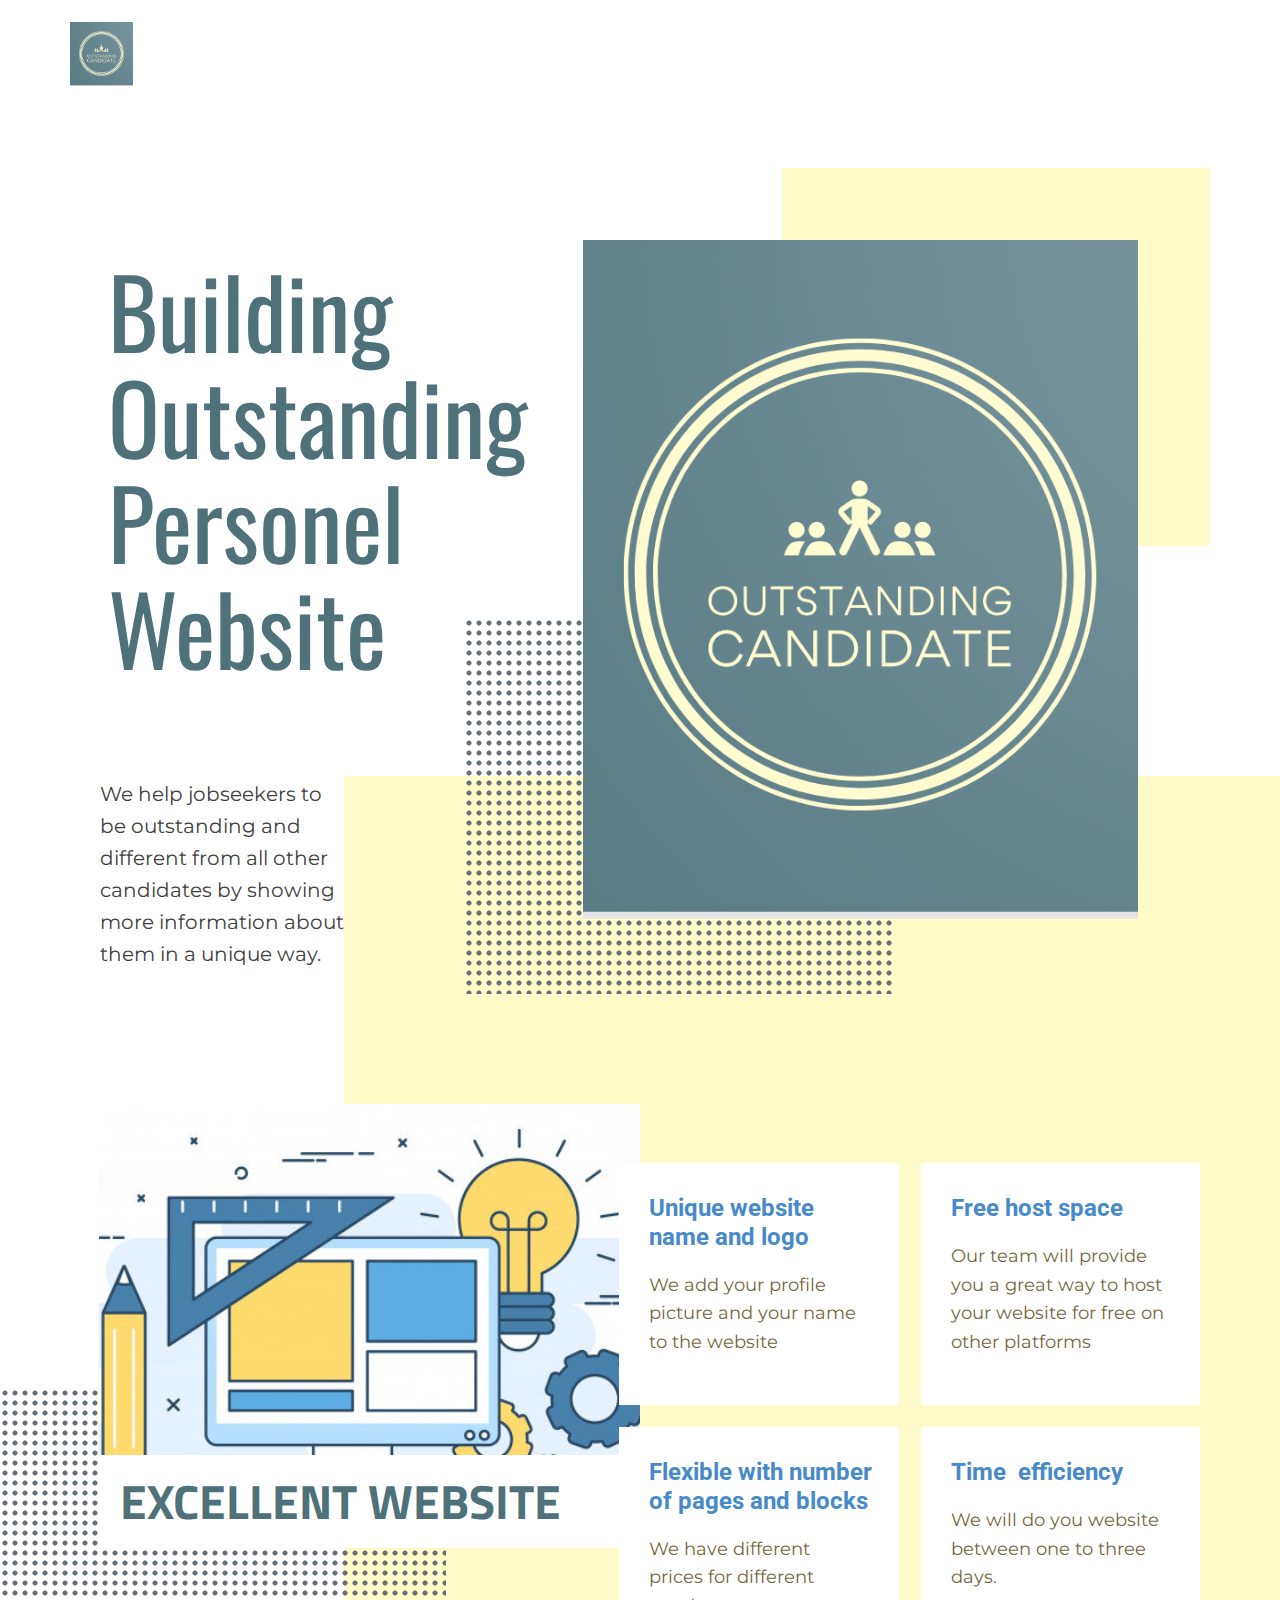
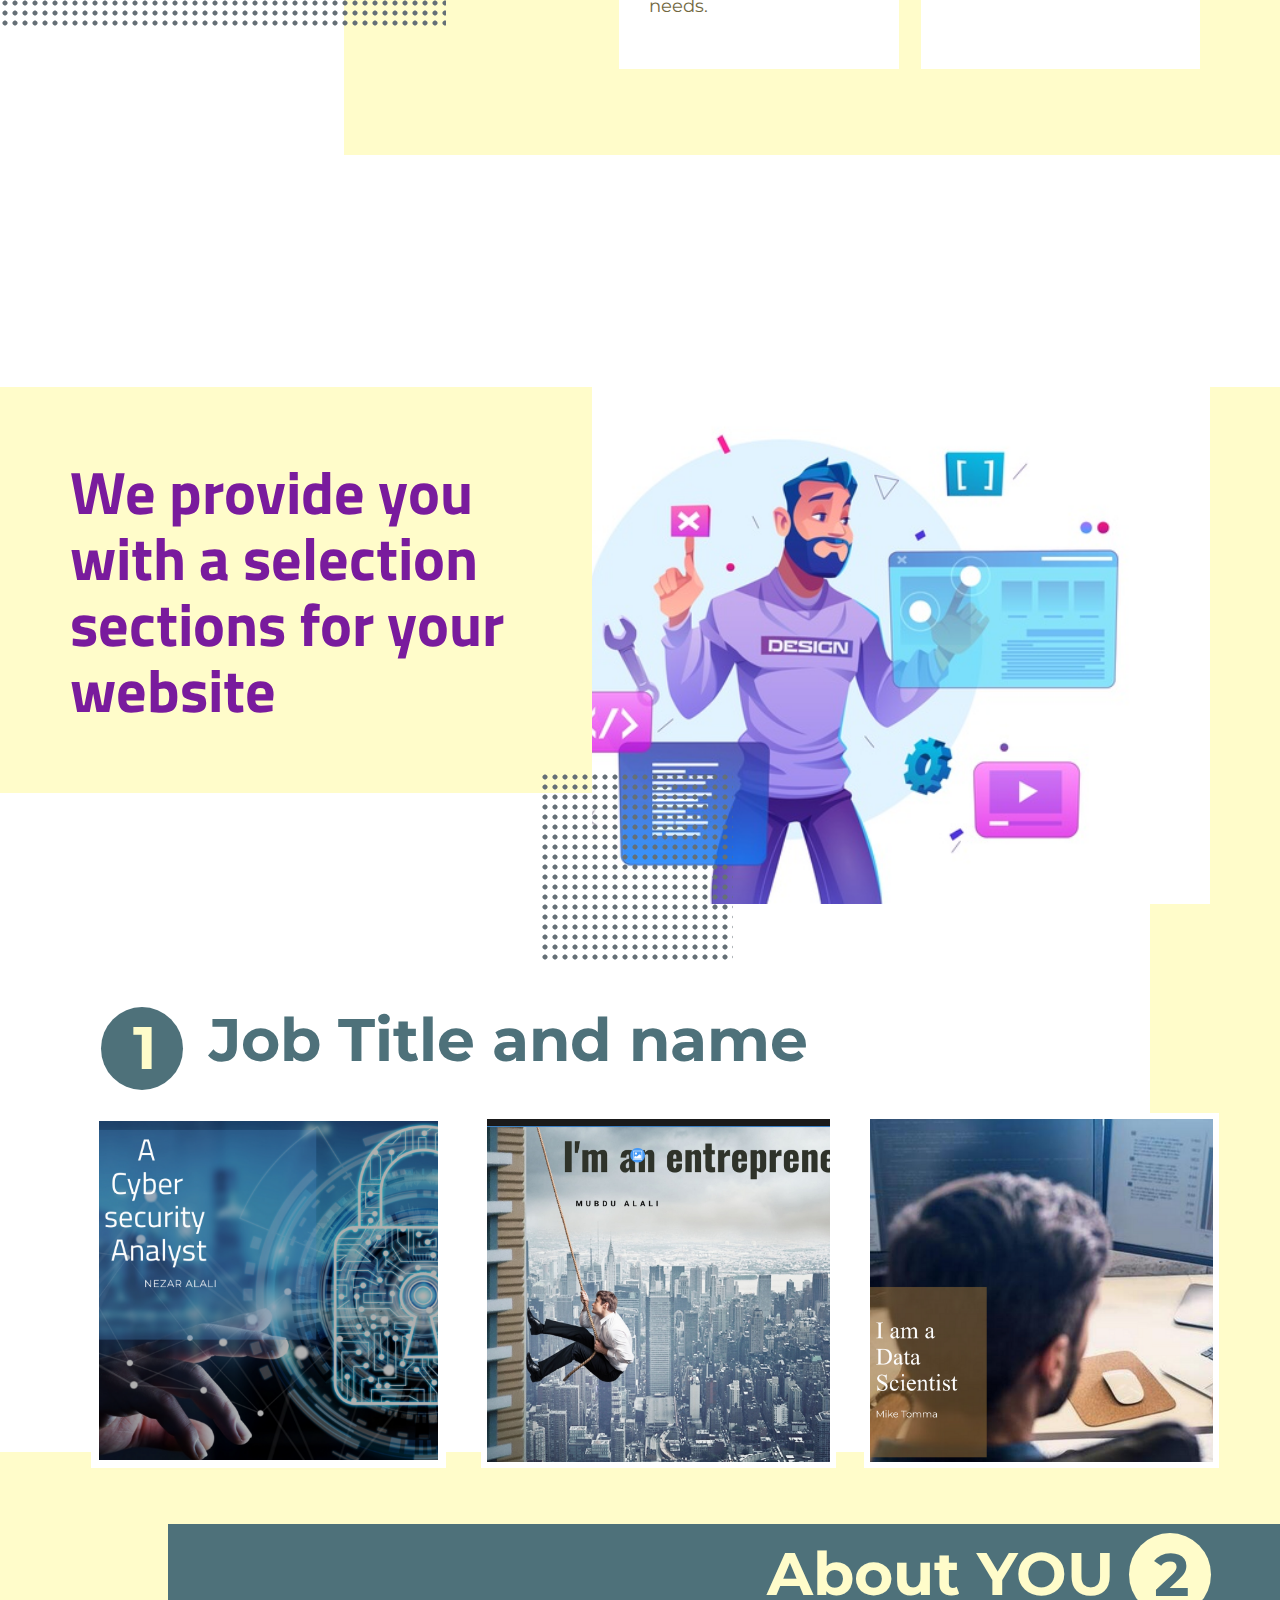
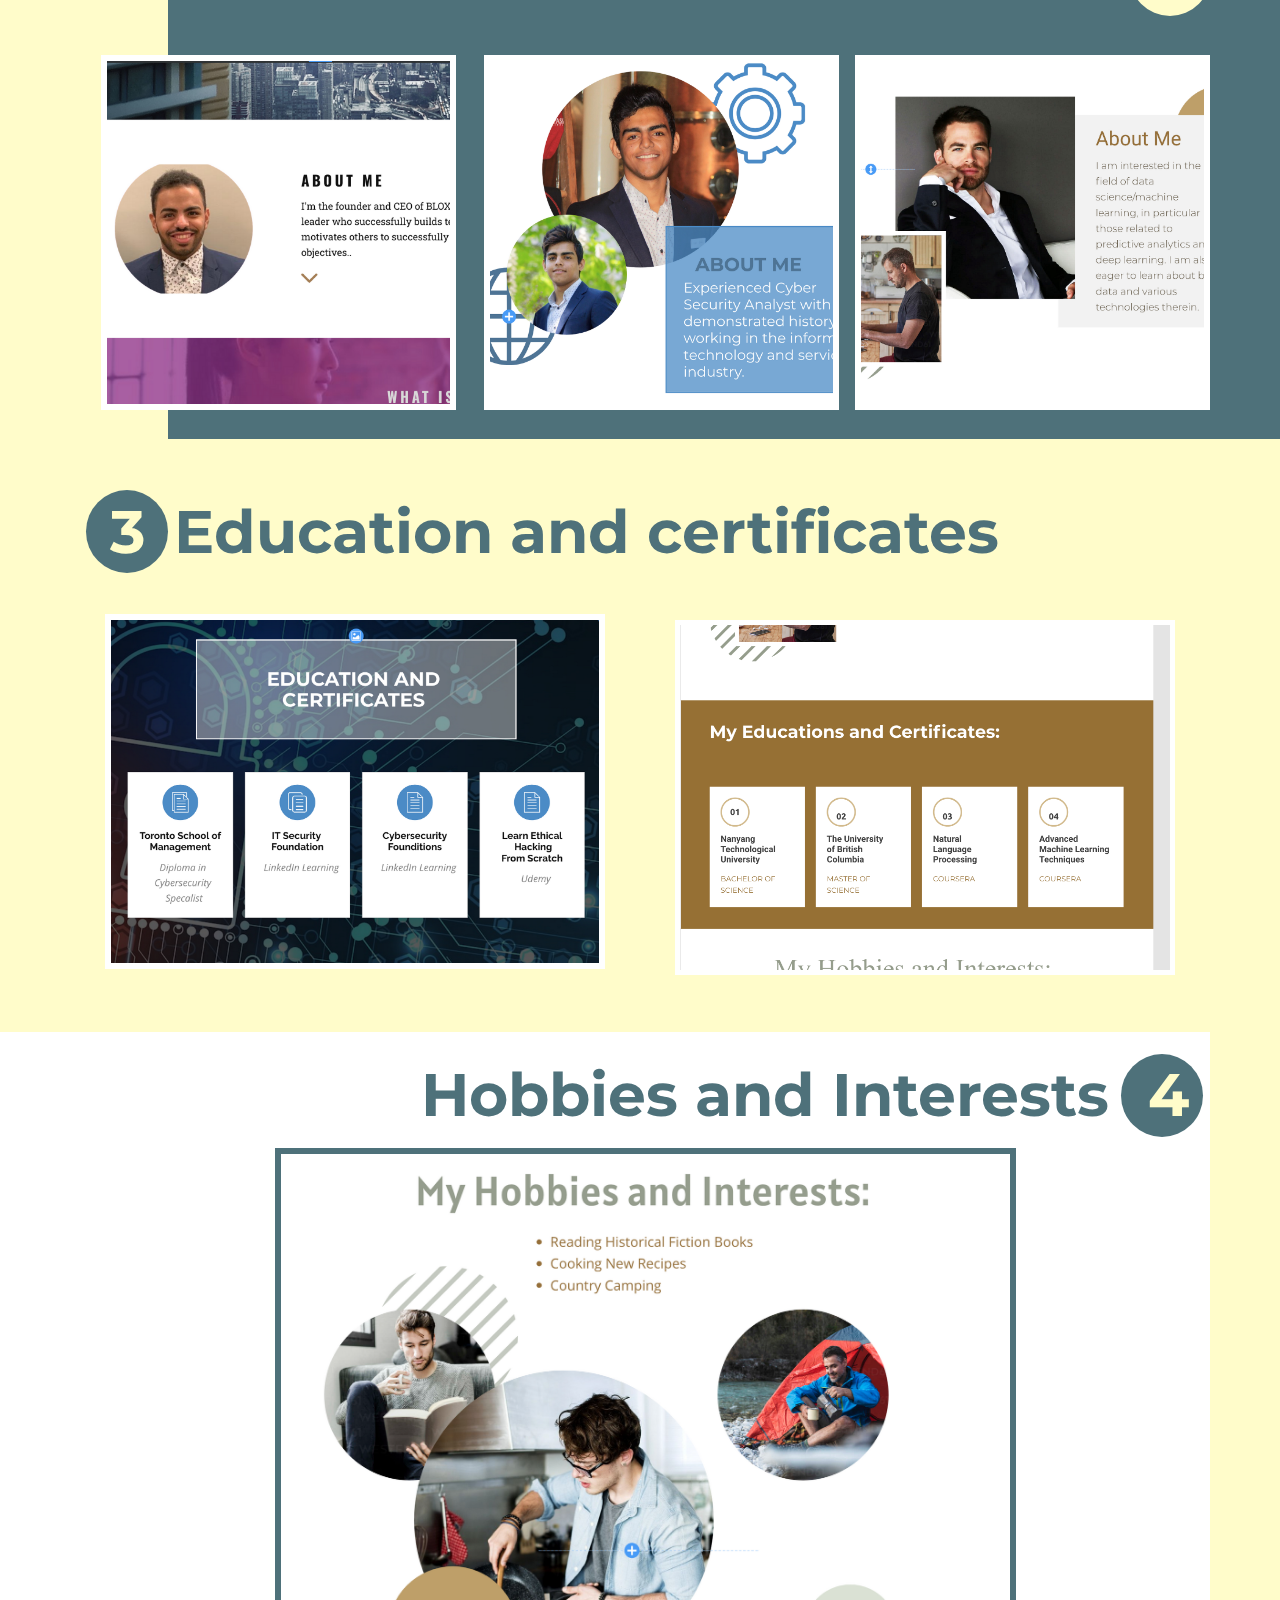
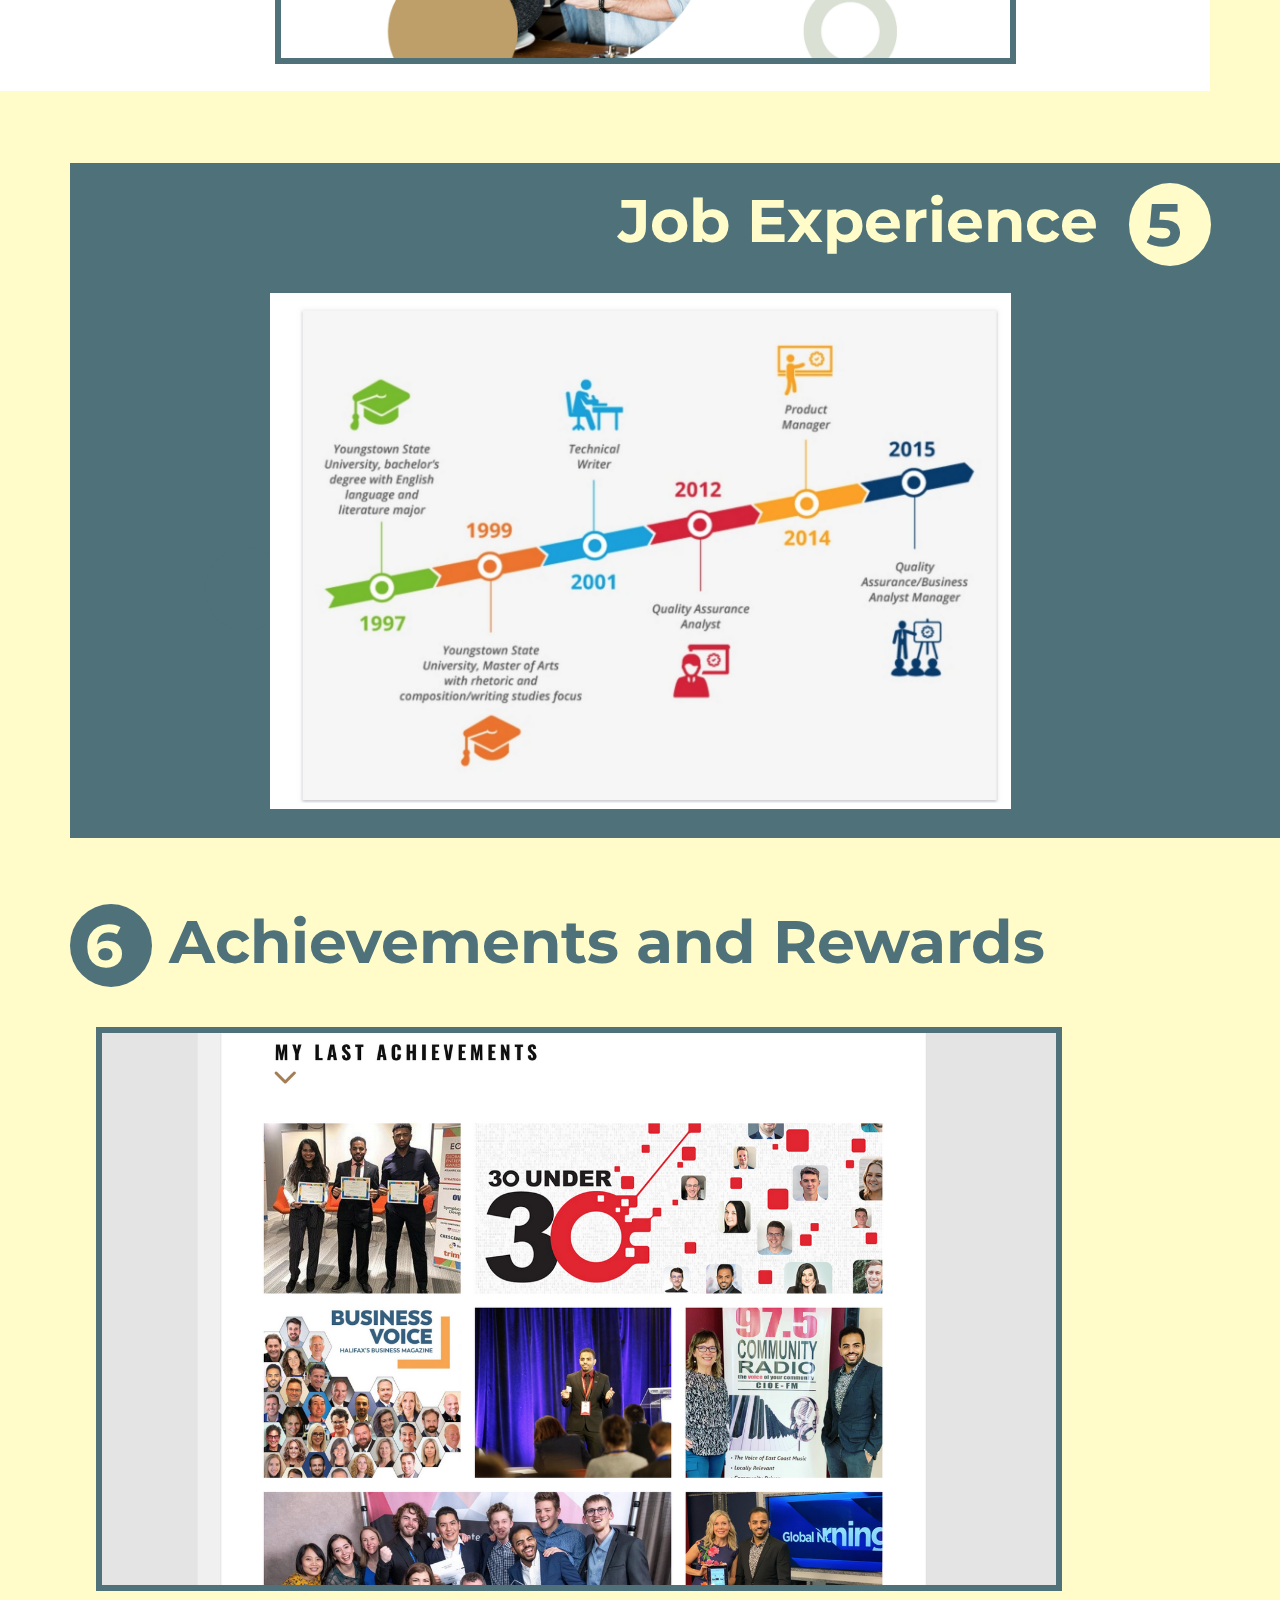
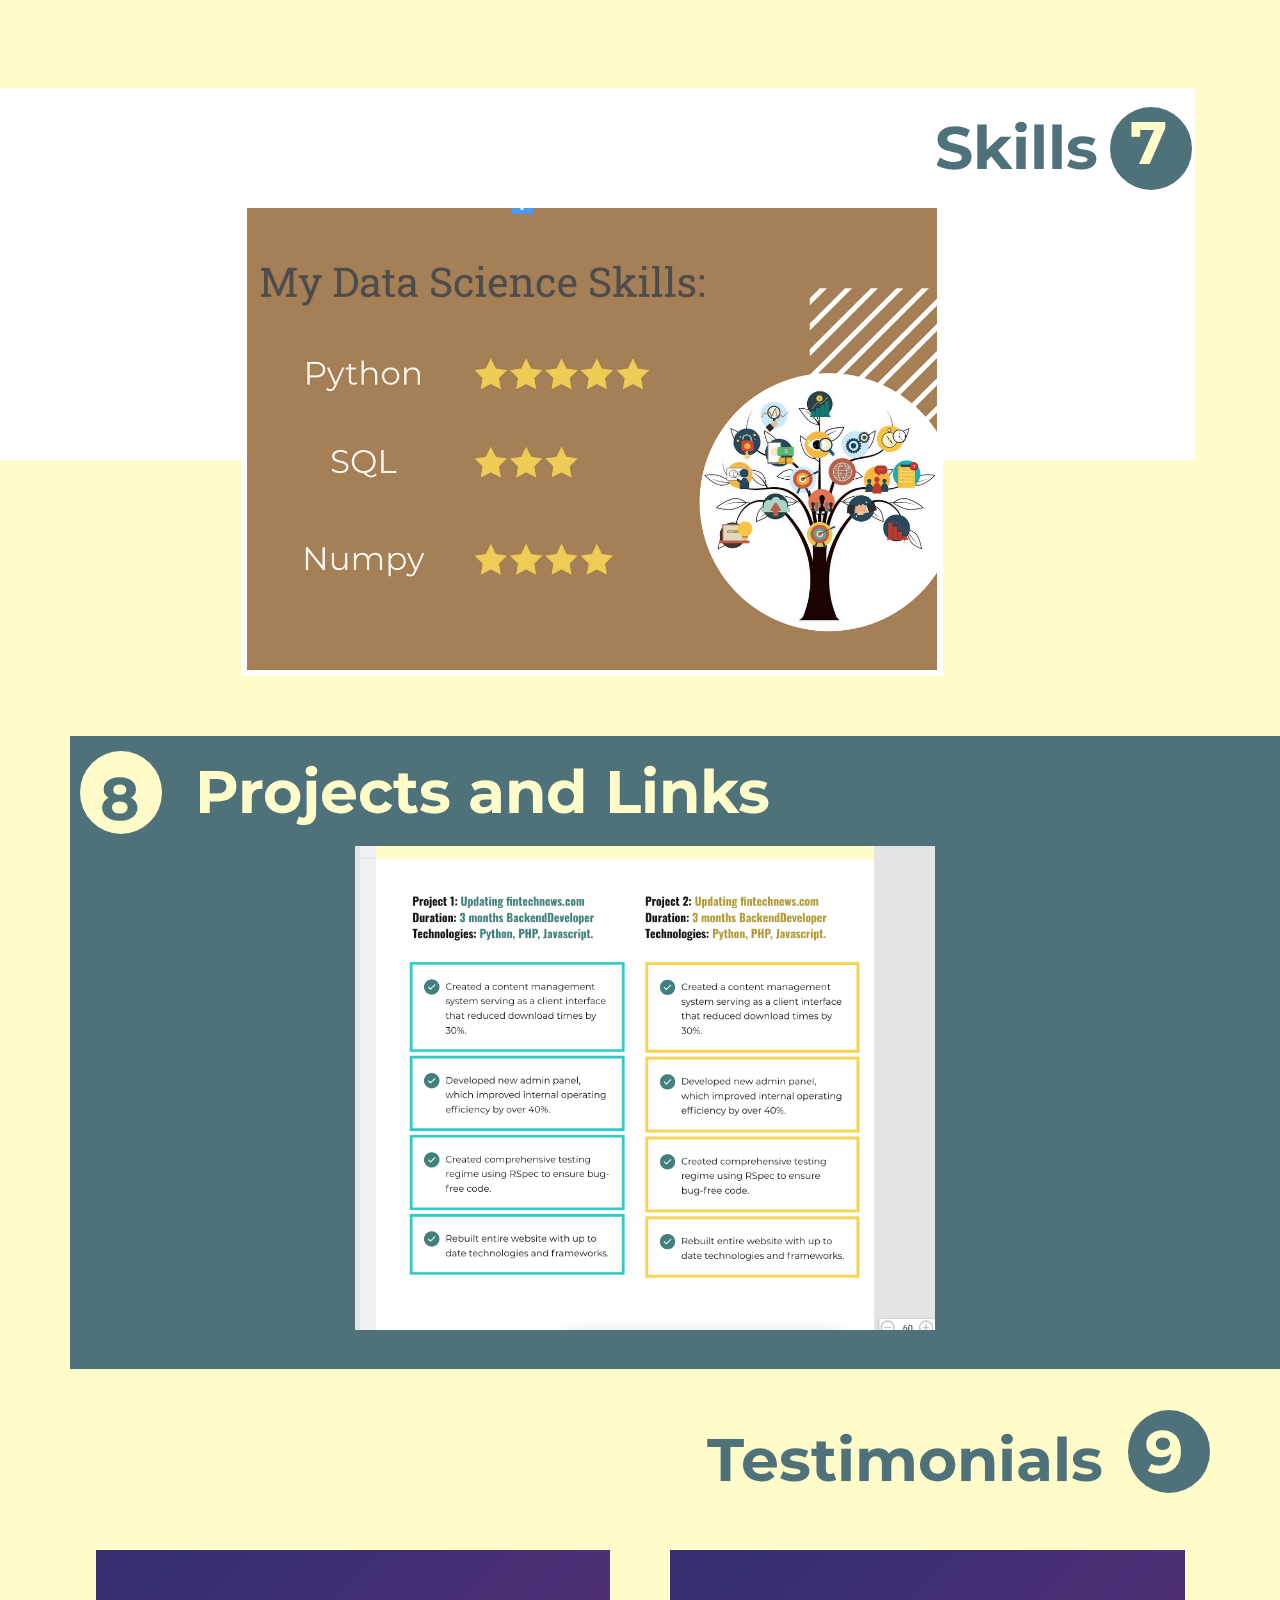
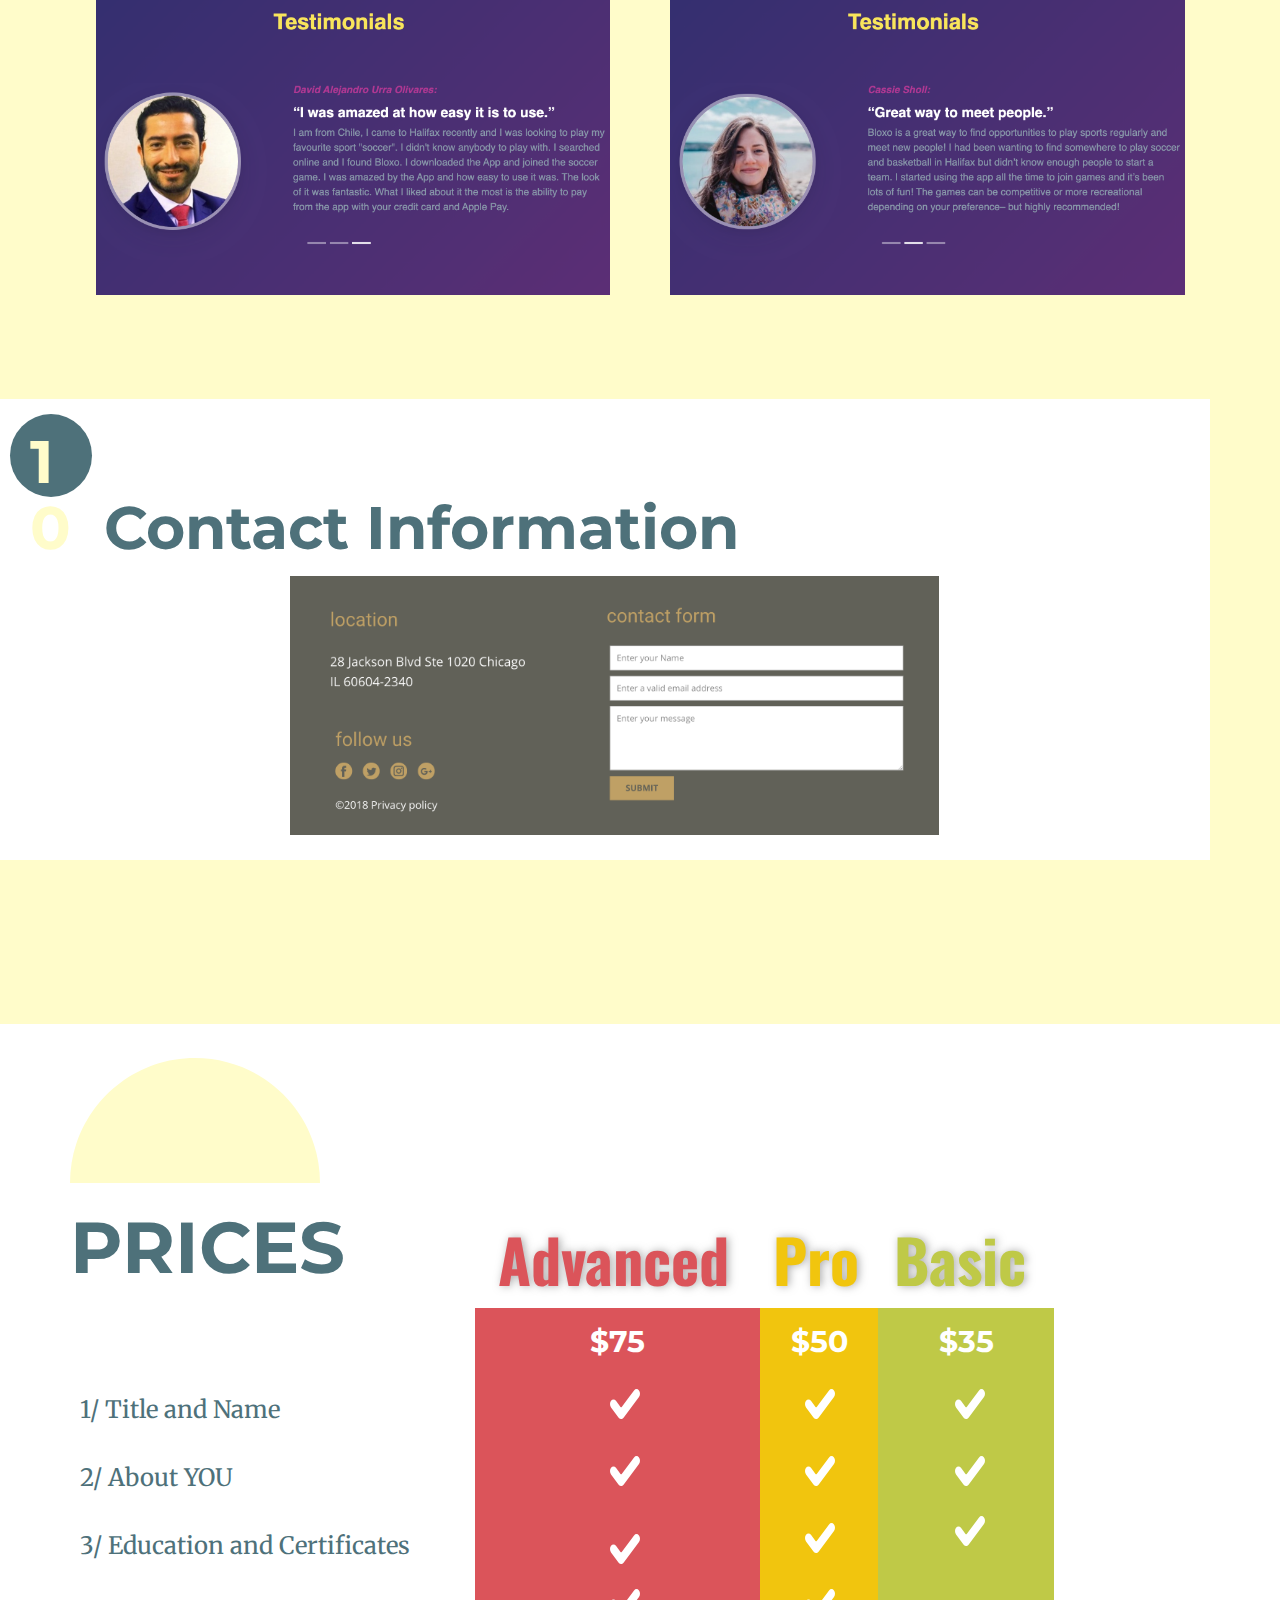
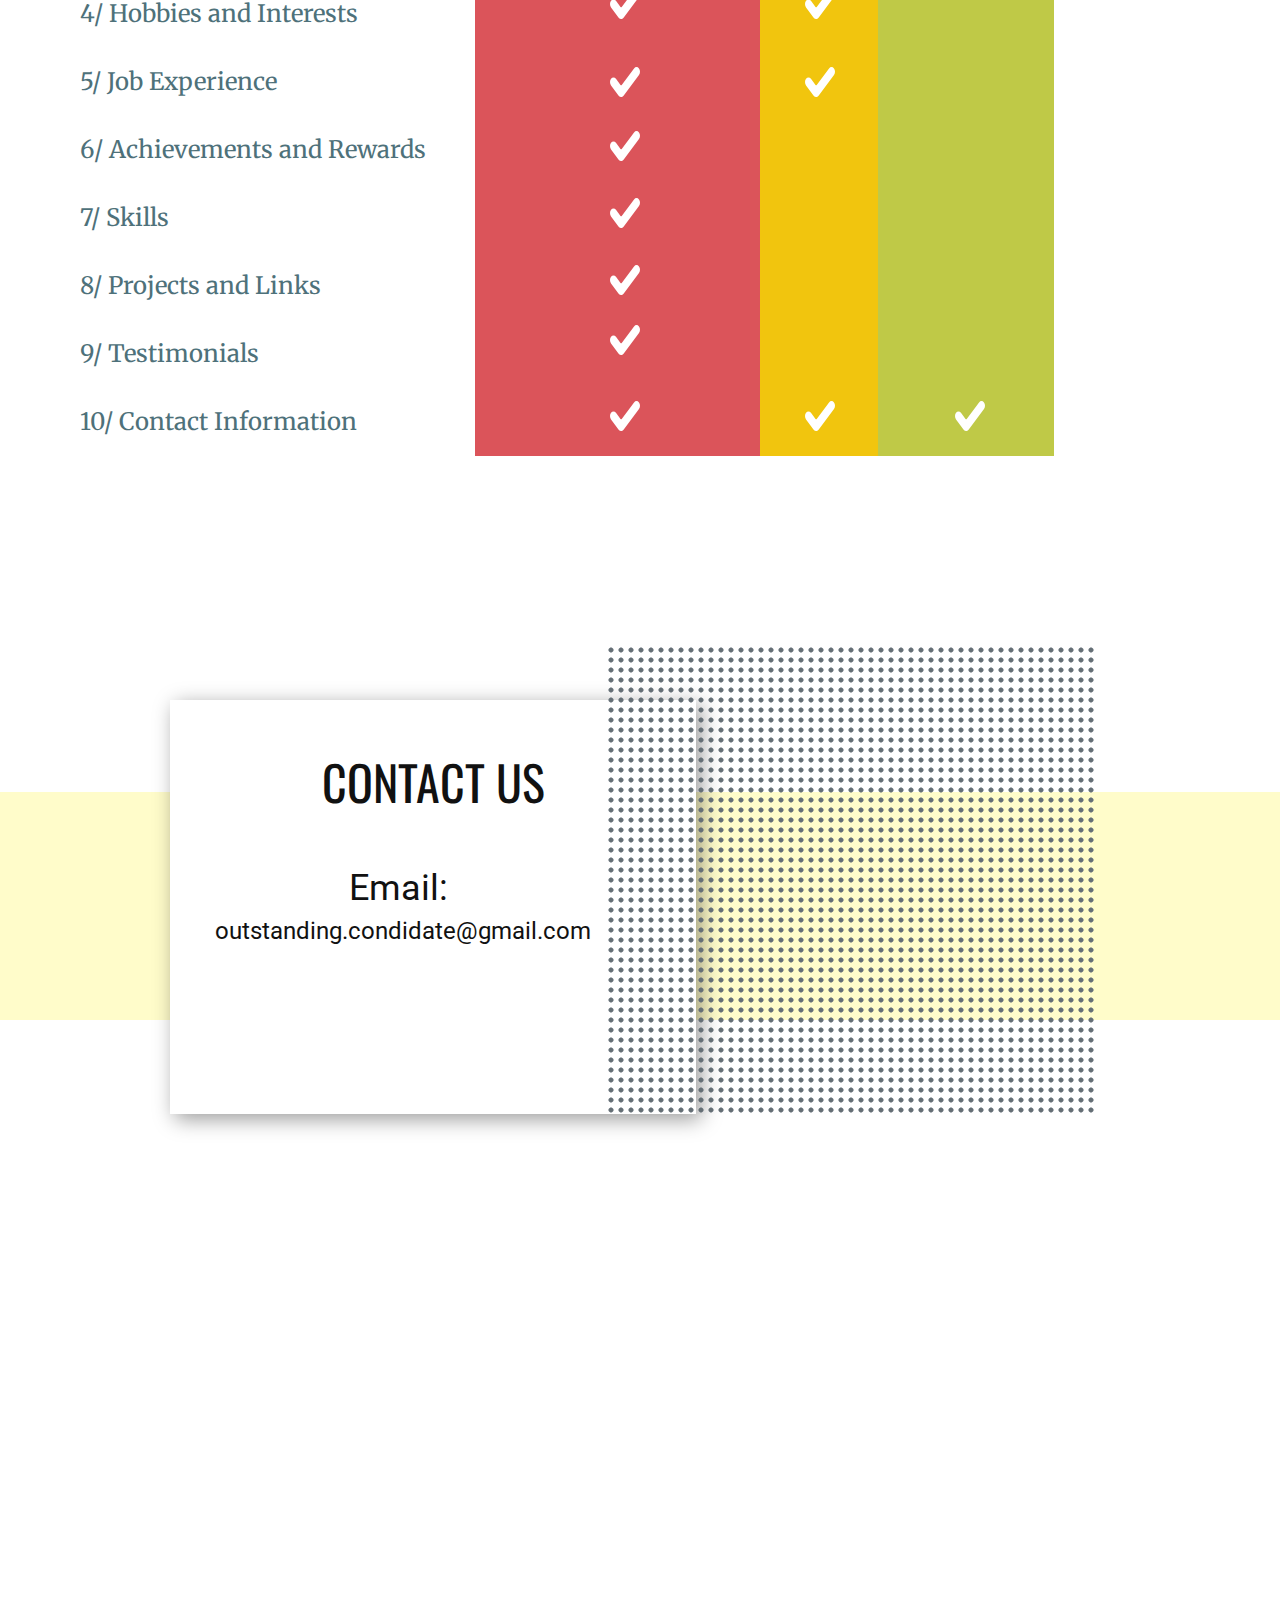
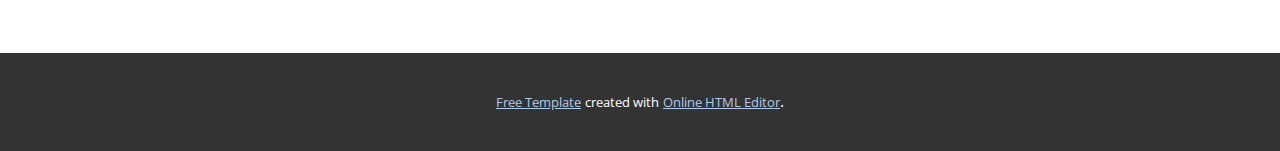
<file: index.html>
<!DOCTYPE html>
<html style="font-size: 16px;">
  <head>
    <meta name="viewport" content="width=device-width, initial-scale=1.0">
    <meta charset="utf-8">
    <meta name="keywords" content="IT Solutions, We’ve been working with some awesome
teams around the world., Branding and Digital Agency, Contact Us">
    <meta name="description" content="">
    <meta name="page_type" content="np-template-header-footer-from-plugin">
    <title>Outstanding Candidate</title>
    <link rel="stylesheet" href="nicepage.css" media="screen">
<link rel="stylesheet" href="Outstanding-Candidate.css" media="screen">
    <script class="u-script" type="text/javascript" src="jquery.js" defer=""></script>
    <script class="u-script" type="text/javascript" src="nicepage.js" defer=""></script>
    <meta name="generator" content="Nicepage 3.6.1, nicepage.com">
    <link rel="icon" href="images/favicon.png">
    <link id="u-theme-google-font" rel="stylesheet" href="https://fonts.googleapis.com/css?family=Roboto:100,100i,300,300i,400,400i,500,500i,700,700i,900,900i|Open+Sans:300,300i,400,400i,600,600i,700,700i,800,800i">
    <link id="u-page-google-font" rel="stylesheet" href="https://fonts.googleapis.com/css?family=Oswald:200,300,400,500,600,700|Montserrat:100,100i,200,200i,300,300i,400,400i,500,500i,600,600i,700,700i,800,800i,900,900i|Titillium+Web:200,200i,300,300i,400,400i,600,600i,700,700i,900|Merriweather:300,300i,400,400i,700,700i,900,990i">
    
    
    
    
    
    
    
    <script type="application/ld+json">{
		"@context": "http://schema.org",
		"@type": "Organization",
		"name": "Site3",
		"url": "index.html",
		"logo": "images/ScreenShot2021-02-04at12.49.18PM.png"
}</script>
    <meta property="og:title" content="Outstanding Candidate">
    <meta property="og:type" content="website">
    <meta name="theme-color" content="#478ac9">
    <link rel="canonical" href="index.html">
    <meta property="og:url" content="index.html">
  </head>
  <body data-home-page="Outstanding-Candidate.html" data-home-page-title="Outstanding Candidate" class="u-body"><header class="u-clearfix u-header u-header" id="sec-a1fc"><div class="u-clearfix u-sheet u-sheet-1">
        <a href="https://nicepage.com" class="u-image u-logo u-image-1" data-image-width="730" data-image-height="744">
          <img src="images/ScreenShot2021-02-04at12.49.18PM.png" class="u-logo-image u-logo-image-1" data-image-width="64">
        </a>
      </div></header> 
    <section class="u-clearfix u-section-1" id="sec-eb10">
      <div class="u-custom-color-1 u-shape u-shape-rectangle u-shape-1"></div>
      <div class="u-clearfix u-layout-wrap u-layout-wrap-1">
        <div class="u-layout">
          <div class="u-layout-row">
            <div class="u-align-left u-container-style u-layout-cell u-left-cell u-size-27 u-layout-cell-1">
              <div class="u-container-layout u-container-layout-1">
                <h1 class="u-custom-font u-font-oswald u-text u-text-custom-color-2 u-text-1">Building Outstanding Personel&nbsp; Website</h1>
                <p class="u-custom-font u-font-montserrat u-text u-text-grey-75 u-text-2">We help jobseekers
to be outstanding and different from all other candidates by showing more
information about them in a unique way.</p>
              </div>
            </div>
            <div class="u-container-style u-layout-cell u-right-cell u-size-33 u-layout-cell-2">
              <div class="u-container-layout u-container-layout-2">
                <div class="u-container-style u-group u-image u-image-tiles u-image-1">
                  <div class="u-container-layout u-container-layout-3"></div>
                </div>
                <div class="u-custom-color-1 u-shape u-shape-rectangle u-shape-2"></div>
                <img src="images/ScreenShot2021-02-04at12.49.18PM.png" alt="" class="u-image u-image-default u-image-2">
              </div>
            </div>
          </div>
        </div>
      </div>
    </section>
    <section class="u-align-center u-clearfix u-section-2" id="sec-e33d">
      <div class="u-custom-color-1 u-shape u-shape-rectangle u-shape-1"></div>
      <div class="u-container-style u-group u-image u-image-tiles u-image-1">
        <div class="u-container-layout u-container-layout-1"></div>
      </div>
      <img class="u-image u-image-2" src="images/web-design-line-art-illustration-website-development-creative-interface-building-programming-software_226203-491.jpg">
      <div class="u-list u-repeater u-list-1">
        <div class="u-align-left u-container-style u-list-item u-repeater-item u-white u-list-item-1">
          <div class="u-container-layout u-similar-container u-container-layout-2">
            <h4 class="u-text u-text-palette-1-base u-text-1">Unique website name and logo</h4>
            <p class="u-custom-font u-font-montserrat u-text u-text-palette-3-dark-2 u-text-2">We add your profile picture and your name to the website</p>
          </div>
        </div>
        <div class="u-align-left u-container-style u-list-item u-repeater-item u-video-cover u-white u-list-item-2">
          <div class="u-container-layout u-similar-container u-container-layout-3">
            <h4 class="u-text u-text-palette-1-base u-text-3">Free host space</h4>
            <p class="u-custom-font u-font-montserrat u-text u-text-palette-3-dark-2 u-text-4">Our team will provide you a great way to host your website for free on other platforms</p>
          </div>
        </div>
        <div class="u-align-left u-container-style u-list-item u-repeater-item u-video-cover u-white u-list-item-3">
          <div class="u-container-layout u-similar-container u-container-layout-4">
            <h4 class="u-text u-text-palette-1-base u-text-5">Flexible with number of pages&nbsp;and blocks</h4>
            <p class="u-custom-font u-font-montserrat u-text u-text-palette-3-dark-2 u-text-6">We have different prices for different needs.</p>
          </div>
        </div>
        <div class="u-align-left u-container-style u-list-item u-repeater-item u-video-cover u-white u-list-item-4">
          <div class="u-container-layout u-similar-container u-container-layout-5">
            <h4 class="u-text u-text-palette-1-base u-text-7">Time&nbsp; efficiency</h4>
            <p class="u-custom-font u-font-montserrat u-text u-text-palette-3-dark-2 u-text-8">We will do you website between one to three days.</p>
          </div>
        </div>
      </div>
      <div class="u-align-left u-container-style u-group u-shape-rectangle u-white u-group-2">
        <div class="u-container-layout u-container-layout-6">
          <h1 class="u-custom-font u-font-titillium-Web u-text u-text-custom-color-2 u-text-9">Excellent Website&nbsp;</h1>
        </div>
      </div>
    </section>
    <section class="u-clearfix u-custom-color-1 u-section-3" id="sec-a3df">
      <div class="u-container-style u-group u-shape-rectangle u-white u-group-1">
        <div class="u-container-layout u-container-layout-1">
          <h1 class="u-custom-font u-font-montserrat u-text u-text-custom-color-2 u-title u-text-1">Job Title and name</h1>
          <img alt="" class="u-border-8 u-border-white u-image u-image-default u-image-1" data-image-width="1806" data-image-height="1124" src="images/ScreenShot2021-02-09at6.31.38PM.png">
          <img src="images/ScreenShot2021-02-09at6.46.04PM.png" alt="" class="u-border-6 u-border-white u-image u-image-default u-image-2" data-image-width="1704" data-image-height="1214">
          <img src="images/ScreenShot2021-02-09at6.46.30PM.png" alt="" class="u-border-6 u-border-white u-image u-image-default u-image-3" data-image-width="1704" data-image-height="1214">
        </div>
      </div>
      <img src="images/web-development-programmer-engineering-coding-website-augmented-reality-interface-screens-developer-project-engineer-programming-software-application-design-cartoon-illustration_107791-3863.jpg" alt="" class="u-image u-image-default u-image-4">
      <div class="u-align-left u-container-style u-group u-group-2">
        <div class="u-container-layout u-valign-bottom u-container-layout-2">
          <h1 class="u-custom-font u-font-titillium-Web u-text u-text-custom-color-3 u-text-2">We provide you with a selection sections for your website</h1>
        </div>
      </div>
      <div class="u-container-style u-group u-image u-image-tiles u-image-5">
        <div class="u-container-layout u-container-layout-3"></div>
      </div>
      <div class="u-custom-color-2 u-shape u-shape-circle u-shape-1"></div>
      <h1 class="u-custom-font u-font-montserrat u-text u-text-custom-color-1 u-title u-text-3">1</h1>
      <div class="u-custom-color-1 u-shape u-shape-circle u-shape-2"></div>
      <div class="u-container-style u-custom-color-2 u-group u-shape-rectangle u-group-4">
        <div class="u-container-layout u-container-layout-4">
          <div class="u-custom-color-1 u-shape u-shape-circle u-shape-3"></div>
          <h1 class="u-custom-font u-font-montserrat u-text u-text-custom-color-2 u-title u-text-4">2 </h1>
        </div>
      </div>
      <h1 class="u-custom-font u-font-montserrat u-text u-text-custom-color-1 u-title u-text-5" data-animation-name="fadeIn" data-animation-duration="1000" data-animation-delay="0">About YOU</h1>
      <img src="images/ScreenShot2021-02-04at1.00.46PM.png" alt="" class="u-border-6 u-border-white u-image u-image-default u-image-6" data-image-width="1658" data-image-height="1162">
      <img src="images/ScreenShot2021-02-09at6.31.57PM.png" alt="" class="u-border-6 u-border-white u-image u-image-default u-image-7">
      <img src="images/ScreenShot2021-02-11at3.41.47PM.png" alt="" class="u-border-6 u-border-white u-image u-image-default u-image-8" data-image-width="1686" data-image-height="1186">
      <div class="u-custom-color-2 u-shape u-shape-circle u-shape-4"></div>
      <h1 class="u-custom-font u-font-montserrat u-text u-text-custom-color-1 u-title u-text-6">3 </h1>
      <h1 class="u-custom-font u-font-montserrat u-text u-text-custom-color-2 u-title u-text-7">Education and certificates</h1>
      <img src="images/ScreenShot2021-02-09at6.33.15PM.png" alt="" class="u-border-6 u-border-white u-image u-image-default u-image-9">
      <img src="images/ScreenShot2021-02-11at3.58.15PM.png" alt="" class="u-border-5 u-border-white u-image u-image-default u-image-10" data-image-width="1886" data-image-height="1354">
      <div class="u-container-style u-group u-shape-rectangle u-white u-group-5">
        <div class="u-container-layout u-container-layout-5">
          <div class="u-custom-color-2 u-shape u-shape-circle u-shape-5"></div>
          <h1 class="u-custom-font u-font-montserrat u-text u-text-custom-color-1 u-title u-text-8">4 </h1>
          <h1 class="u-custom-font u-font-montserrat u-text u-text-custom-color-2 u-title u-text-9">Hobbies and Interests</h1>
          <img src="images/ScreenShot2021-02-04at1.01.16PM.png" alt="" class="u-border-6 u-border-custom-color-2 u-image u-image-default u-image-11" data-image-width="1792" data-image-height="1394">
        </div>
      </div>
      <div class="u-container-style u-custom-color-2 u-group u-shape-rectangle u-group-6">
        <div class="u-container-layout u-container-layout-6">
          <div class="u-custom-color-1 u-shape u-shape-circle u-shape-6"></div>
          <h1 class="u-custom-font u-font-montserrat u-text u-text-custom-color-2 u-title u-text-10">5 </h1>
          <h1 class="u-custom-font u-font-montserrat u-text u-text-custom-color-1 u-title u-text-11">Job Experience</h1>
          <div class="u-custom-color-2 u-shape u-shape-circle u-shape-7"></div>
          <img src="images/ScreenShot2021-02-18at2.11.52PM.png" alt="" class="u-border-6 u-border-white u-image u-image-default u-image-12">
        </div>
      </div>
      <div class="u-custom-color-2 u-shape u-shape-circle u-shape-8"></div>
      <h1 class="u-custom-font u-font-montserrat u-text u-text-custom-color-1 u-title u-text-12">6 </h1>
      <h1 class="u-custom-font u-font-montserrat u-text u-text-custom-color-2 u-title u-text-13">Achievements and Rewards</h1>
    </section>
    <section class="u-clearfix u-custom-color-1 u-section-4" id="sec-6bcc">
      <img src="images/ScreenShot2021-02-11at4.34.22PM.png" alt="" class="u-border-6 u-border-custom-color-2 u-image u-image-default u-image-1">
      <div class="u-container-style u-group u-shape-rectangle u-white u-group-1">
        <div class="u-container-layout u-container-layout-1"></div>
      </div>
      <div class="u-custom-color-2 u-shape u-shape-circle u-shape-1"></div>
      <h1 class="u-custom-font u-font-montserrat u-text u-text-custom-color-1 u-title u-text-1">7</h1>
      <h1 class="u-custom-font u-font-montserrat u-text u-text-custom-color-2 u-title u-text-2">Skills</h1>
      <img src="images/ScreenShot2021-02-04at1.01.31PM.png" alt="" class="u-border-6 u-border-white u-image u-image-default u-image-2" data-image-width="1746" data-image-height="952">
      <div class="u-container-style u-custom-color-2 u-group u-shape-rectangle u-group-2">
        <div class="u-container-layout u-container-layout-2">
          <div class="u-custom-color-1 u-shape u-shape-circle u-shape-2"></div>
          <h1 class="u-custom-font u-font-montserrat u-text u-text-custom-color-2 u-title u-text-3">8</h1>
          <h1 class="u-custom-font u-font-montserrat u-text u-text-custom-color-1 u-title u-text-4">Projects and Links</h1>
          <img src="images/ScreenShot2021-02-18at2.08.50PM.png" alt="" class="u-image u-image-default u-image-3" data-image-width="1812" data-image-height="1512">
        </div>
      </div>
      <div class="u-custom-color-2 u-shape u-shape-circle u-shape-3"></div>
      <h1 class="u-custom-font u-font-montserrat u-text u-text-custom-color-1 u-title u-text-5">9</h1>
      <h1 class="u-custom-font u-font-montserrat u-text u-text-custom-color-2 u-title u-text-6">Testimonials </h1>
      <img src="images/ScreenShot2021-02-18at1.43.14PM.png" alt="" class="u-image u-image-default u-image-4" data-image-width="1838" data-image-height="1114">
      <img src="images/ScreenShot2021-02-18at1.43.26PM.png" alt="" class="u-image u-image-default u-image-5" data-image-width="1838" data-image-height="1114">
      <div class="u-container-style u-group u-shape-rectangle u-white u-group-3">
        <div class="u-container-layout u-container-layout-3">
          <div class="u-custom-color-2 u-shape u-shape-circle u-shape-4"></div>
          <h1 class="u-custom-font u-font-montserrat u-text u-text-custom-color-1 u-title u-text-7">10</h1>
          <h1 class="u-custom-font u-font-montserrat u-text u-text-custom-color-2 u-title u-text-8">Contact Information</h1>
          <img src="images/ScreenShot2021-02-04at1.01.44PM.png" alt="" class="u-image u-image-default u-image-6" data-image-width="1718" data-image-height="796">
        </div>
      </div>
    </section>
    <section class="u-clearfix u-white u-section-5" id="sec-3fbd">
      <div class="u-clearfix u-sheet u-sheet-1">
        <div class="u-shape u-shape-svg u-text-custom-color-1 u-shape-1">
          <svg class="u-svg-link" preserveAspectRatio="none" viewBox="0 0 160 80" style=""><use xmlns:xlink="http://www.w3.org/1999/xlink" xlink:href="#svg-5f51"></use></svg>
          <svg xmlns="http://www.w3.org/2000/svg" xmlns:xlink="http://www.w3.org/1999/xlink" version="1.1" xml:space="preserve" class="u-svg-content" viewBox="0 0 160 80" x="0px" y="0px" id="svg-5f51"><path d="M80,0C35.8,0,0,35.8,0,80h160C160,35.8,124.2,0,80,0z"></path></svg>
        </div>
        <h1 class="u-custom-font u-font-montserrat u-text u-text-custom-color-2 u-title u-text-1">Prices</h1>
        <h1 class="u-heading-font u-text u-text-palette-2-base u-title u-text-2">Advanced</h1>
        <h1 class="u-heading-font u-text u-text-palette-3-base u-title u-text-3">Pro</h1>
        <h1 class="u-heading-font u-text u-text-custom-color-4 u-title u-text-4">Basic</h1>
        <div class="u-shape u-shape-svg u-text-white u-shape-2">
          <svg class="u-svg-link" preserveAspectRatio="none" viewBox="0 0 160 120" style=""><use xmlns:xlink="http://www.w3.org/1999/xlink" xlink:href="#svg-a75f"></use></svg>
          <svg xmlns="http://www.w3.org/2000/svg" xmlns:xlink="http://www.w3.org/1999/xlink" version="1.1" xml:space="preserve" class="u-svg-content" viewBox="0 0 160 120" x="0px" y="0px" id="svg-a75f" style="enable-background:new 0 0 160 120;"><g><g><path d="M72.4,114.5c-7.3,7.3-19,7.3-26.3,0L5.5,73.6c-7.3-7.3-7.3-19.1,0-26.4s19-7.3,26.3,0L56,71.6c1.8,1.8,4.8,1.8,6.6,0
			l65.7-66.1c7.3-7.3,19-7.3,26.3,0c3.5,3.5,5.4,8.2,5.4,13.2s-2,9.8-5.4,13.2L72.4,114.5z"></path>
</g>
</g></svg>
        </div>
        <div class="u-table u-table-responsive u-table-1">
          <table class="u-table-entity">
            <colgroup>
              <col width="41.14%">
              <col width="29.02%">
              <col width="11.98%">
              <col width="17.86%">
            </colgroup>
            <tbody class="u-table-body">
              <tr style="height: 67px;">
                <td class="u-table-cell"></td>
                <td class="u-align-center u-custom-font u-font-montserrat u-palette-2-base u-table-cell u-table-cell-2">
                  <span style="font-size: 1.875rem;"></span>$75
                </td>
                <td class="u-align-center u-custom-font u-font-montserrat u-palette-3-base u-table-cell u-text-body-alt-color u-table-cell-3">$50</td>
                <td class="u-align-center u-custom-color-4 u-custom-font u-font-montserrat u-table-cell u-text-body-alt-color u-table-cell-4">$35</td>
              </tr>
              <tr style="height: 51px;">
                <td class="u-custom-font u-font-merriweather u-table-cell u-text-custom-color-2 u-table-cell-5">1/ Title and Name</td>
                <td class="u-custom-font u-font-merriweather u-palette-2-base u-table-cell u-text-custom-color-2 u-table-cell-6"></td>
                <td class="u-custom-font u-font-merriweather u-palette-3-base u-table-cell u-text-custom-color-2 u-table-cell-7"></td>
                <td class="u-custom-color-4 u-custom-font u-font-merriweather u-table-cell u-text-custom-color-2 u-table-cell-8"></td>
              </tr>
              <tr style="height: 65px;">
                <td class="u-custom-font u-font-merriweather u-table-cell u-text-custom-color-2 u-table-cell-9">2/ About YOU</td>
                <td class="u-custom-font u-font-merriweather u-palette-2-base u-table-cell u-text-custom-color-2 u-table-cell-10"></td>
                <td class="u-custom-font u-font-merriweather u-palette-3-base u-table-cell u-text-custom-color-2 u-table-cell-11"></td>
                <td class="u-custom-color-4 u-custom-font u-font-merriweather u-table-cell u-text-custom-color-2 u-table-cell-12"></td>
              </tr>
              <tr style="height: 65px;">
                <td class="u-custom-font u-font-merriweather u-table-cell u-text-custom-color-2 u-table-cell-13">3/ Education and Certificates</td>
                <td class="u-custom-font u-font-merriweather u-palette-2-base u-table-cell u-text-custom-color-2 u-table-cell-14"></td>
                <td class="u-custom-font u-font-merriweather u-palette-3-base u-table-cell u-text-custom-color-2 u-table-cell-15"></td>
                <td class="u-custom-color-4 u-custom-font u-font-merriweather u-table-cell u-text-custom-color-2 u-table-cell-16"></td>
              </tr>
              <tr style="height: 67px;">
                <td class="u-custom-font u-font-merriweather u-table-cell u-text-custom-color-2 u-table-cell-17">4/ Hobbies
and Interests</td>
                <td class="u-custom-font u-font-merriweather u-palette-2-base u-table-cell u-text-custom-color-2 u-table-cell-18"></td>
                <td class="u-custom-font u-font-merriweather u-palette-3-base u-table-cell u-text-custom-color-2 u-table-cell-19"></td>
                <td class="u-custom-color-4 u-custom-font u-font-merriweather u-table-cell u-text-custom-color-2 u-table-cell-20"></td>
              </tr>
              <tr style="height: 65px;">
                <td class="u-custom-font u-font-merriweather u-table-cell u-text-custom-color-2 u-table-cell-21">5/ Job Experience</td>
                <td class="u-custom-font u-font-merriweather u-palette-2-base u-table-cell u-text-custom-color-2 u-table-cell-22"></td>
                <td class="u-custom-font u-font-merriweather u-palette-3-base u-table-cell u-text-custom-color-2 u-table-cell-23"></td>
                <td class="u-custom-color-4 u-custom-font u-font-merriweather u-table-cell u-text-custom-color-2 u-table-cell-24"></td>
              </tr>
              <tr style="height: 65px;">
                <td class="u-custom-font u-font-merriweather u-table-cell u-text-custom-color-2 u-table-cell-25">6/ Achievements and Rewards</td>
                <td class="u-custom-font u-font-merriweather u-palette-2-base u-table-cell u-text-custom-color-2 u-table-cell-26"></td>
                <td class="u-custom-font u-font-merriweather u-palette-3-base u-table-cell u-text-custom-color-2 u-table-cell-27"></td>
                <td class="u-custom-color-4 u-custom-font u-font-merriweather u-table-cell u-text-custom-color-2 u-table-cell-28"></td>
              </tr>
              <tr style="height: 65px;">
                <td class="u-custom-font u-font-merriweather u-table-cell u-text-custom-color-2 u-table-cell-29">7/ Skills&nbsp;</td>
                <td class="u-custom-font u-font-merriweather u-palette-2-base u-table-cell u-text-custom-color-2 u-table-cell-30"></td>
                <td class="u-custom-font u-font-merriweather u-palette-3-base u-table-cell u-text-custom-color-2 u-table-cell-31"></td>
                <td class="u-custom-color-4 u-custom-font u-font-merriweather u-table-cell u-text-custom-color-2 u-table-cell-32"></td>
              </tr>
              <tr style="height: 65px;">
                <td class="u-custom-font u-font-merriweather u-table-cell u-text-custom-color-2 u-table-cell-33">8/ Projects
and Links</td>
                <td class="u-custom-font u-font-merriweather u-palette-2-base u-table-cell u-text-custom-color-2 u-table-cell-34"></td>
                <td class="u-custom-font u-font-merriweather u-palette-3-base u-table-cell u-text-custom-color-2 u-table-cell-35"></td>
                <td class="u-custom-color-4 u-custom-font u-font-merriweather u-table-cell u-text-custom-color-2 u-table-cell-36"></td>
              </tr>
              <tr style="height: 65px;">
                <td class="u-custom-font u-font-merriweather u-table-cell u-text-custom-color-2 u-table-cell-37">9/ Testimonials<b></b>
                </td>
                <td class="u-custom-font u-font-merriweather u-palette-2-base u-table-cell u-text-custom-color-2 u-table-cell-38"></td>
                <td class="u-custom-font u-font-merriweather u-palette-3-base u-table-cell u-text-custom-color-2 u-table-cell-39"></td>
                <td class="u-custom-color-4 u-custom-font u-font-merriweather u-table-cell u-text-custom-color-2 u-table-cell-40"></td>
              </tr>
              <tr style="height: 65px;">
                <td class="u-custom-font u-font-merriweather u-table-cell u-text-custom-color-2 u-table-cell-41">10/ Contact
Information</td>
                <td class="u-custom-font u-font-merriweather u-palette-2-base u-table-cell u-text-custom-color-2 u-table-cell-42"></td>
                <td class="u-custom-font u-font-merriweather u-palette-3-base u-table-cell u-text-custom-color-2 u-table-cell-43"></td>
                <td class="u-custom-color-4 u-custom-font u-font-merriweather u-table-cell u-text-custom-color-2 u-table-cell-44"></td>
              </tr>
            </tbody>
          </table>
        </div>
        <div class="u-shape u-shape-svg u-text-white u-shape-3">
          <svg class="u-svg-link" preserveAspectRatio="none" viewBox="0 0 160 120" style=""><use xmlns:xlink="http://www.w3.org/1999/xlink" xlink:href="#svg-b98c"></use></svg>
          <svg xmlns="http://www.w3.org/2000/svg" xmlns:xlink="http://www.w3.org/1999/xlink" version="1.1" xml:space="preserve" class="u-svg-content" viewBox="0 0 160 120" x="0px" y="0px" id="svg-b98c" style="enable-background:new 0 0 160 120;"><g><g><path d="M72.4,114.5c-7.3,7.3-19,7.3-26.3,0L5.5,73.6c-7.3-7.3-7.3-19.1,0-26.4s19-7.3,26.3,0L56,71.6c1.8,1.8,4.8,1.8,6.6,0
			l65.7-66.1c7.3-7.3,19-7.3,26.3,0c3.5,3.5,5.4,8.2,5.4,13.2s-2,9.8-5.4,13.2L72.4,114.5z"></path>
</g>
</g></svg>
        </div>
        <div class="u-shape u-shape-svg u-text-white u-shape-4">
          <svg class="u-svg-link" preserveAspectRatio="none" viewBox="0 0 160 120" style=""><use xmlns:xlink="http://www.w3.org/1999/xlink" xlink:href="#svg-e59a"></use></svg>
          <svg xmlns="http://www.w3.org/2000/svg" xmlns:xlink="http://www.w3.org/1999/xlink" version="1.1" xml:space="preserve" class="u-svg-content" viewBox="0 0 160 120" x="0px" y="0px" id="svg-e59a" style="enable-background:new 0 0 160 120;"><g><g><path d="M72.4,114.5c-7.3,7.3-19,7.3-26.3,0L5.5,73.6c-7.3-7.3-7.3-19.1,0-26.4s19-7.3,26.3,0L56,71.6c1.8,1.8,4.8,1.8,6.6,0
			l65.7-66.1c7.3-7.3,19-7.3,26.3,0c3.5,3.5,5.4,8.2,5.4,13.2s-2,9.8-5.4,13.2L72.4,114.5z"></path>
</g>
</g></svg>
        </div>
        <div class="u-shape u-shape-svg u-text-white u-shape-5">
          <svg class="u-svg-link" preserveAspectRatio="none" viewBox="0 0 160 120" style=""><use xmlns:xlink="http://www.w3.org/1999/xlink" xlink:href="#svg-2cb4"></use></svg>
          <svg xmlns="http://www.w3.org/2000/svg" xmlns:xlink="http://www.w3.org/1999/xlink" version="1.1" xml:space="preserve" class="u-svg-content" viewBox="0 0 160 120" x="0px" y="0px" id="svg-2cb4" style="enable-background:new 0 0 160 120;"><g><g><path d="M72.4,114.5c-7.3,7.3-19,7.3-26.3,0L5.5,73.6c-7.3-7.3-7.3-19.1,0-26.4s19-7.3,26.3,0L56,71.6c1.8,1.8,4.8,1.8,6.6,0
			l65.7-66.1c7.3-7.3,19-7.3,26.3,0c3.5,3.5,5.4,8.2,5.4,13.2s-2,9.8-5.4,13.2L72.4,114.5z"></path>
</g>
</g></svg>
        </div>
        <div class="u-shape u-shape-svg u-text-white u-shape-6">
          <svg class="u-svg-link" preserveAspectRatio="none" viewBox="0 0 160 120" style=""><use xmlns:xlink="http://www.w3.org/1999/xlink" xlink:href="#svg-dc2b"></use></svg>
          <svg xmlns="http://www.w3.org/2000/svg" xmlns:xlink="http://www.w3.org/1999/xlink" version="1.1" xml:space="preserve" class="u-svg-content" viewBox="0 0 160 120" x="0px" y="0px" id="svg-dc2b" style="enable-background:new 0 0 160 120;"><g><g><path d="M72.4,114.5c-7.3,7.3-19,7.3-26.3,0L5.5,73.6c-7.3-7.3-7.3-19.1,0-26.4s19-7.3,26.3,0L56,71.6c1.8,1.8,4.8,1.8,6.6,0
			l65.7-66.1c7.3-7.3,19-7.3,26.3,0c3.5,3.5,5.4,8.2,5.4,13.2s-2,9.8-5.4,13.2L72.4,114.5z"></path>
</g>
</g></svg>
        </div>
        <div class="u-shape u-shape-svg u-text-white u-shape-7">
          <svg class="u-svg-link" preserveAspectRatio="none" viewBox="0 0 160 120" style=""><use xmlns:xlink="http://www.w3.org/1999/xlink" xlink:href="#svg-6d6d"></use></svg>
          <svg xmlns="http://www.w3.org/2000/svg" xmlns:xlink="http://www.w3.org/1999/xlink" version="1.1" xml:space="preserve" class="u-svg-content" viewBox="0 0 160 120" x="0px" y="0px" id="svg-6d6d" style="enable-background:new 0 0 160 120;"><g><g><path d="M72.4,114.5c-7.3,7.3-19,7.3-26.3,0L5.5,73.6c-7.3-7.3-7.3-19.1,0-26.4s19-7.3,26.3,0L56,71.6c1.8,1.8,4.8,1.8,6.6,0
			l65.7-66.1c7.3-7.3,19-7.3,26.3,0c3.5,3.5,5.4,8.2,5.4,13.2s-2,9.8-5.4,13.2L72.4,114.5z"></path>
</g>
</g></svg>
        </div>
        <div class="u-shape u-shape-svg u-text-white u-shape-8">
          <svg class="u-svg-link" preserveAspectRatio="none" viewBox="0 0 160 120" style=""><use xmlns:xlink="http://www.w3.org/1999/xlink" xlink:href="#svg-6751"></use></svg>
          <svg xmlns="http://www.w3.org/2000/svg" xmlns:xlink="http://www.w3.org/1999/xlink" version="1.1" xml:space="preserve" class="u-svg-content" viewBox="0 0 160 120" x="0px" y="0px" id="svg-6751" style="enable-background:new 0 0 160 120;"><g><g><path d="M72.4,114.5c-7.3,7.3-19,7.3-26.3,0L5.5,73.6c-7.3-7.3-7.3-19.1,0-26.4s19-7.3,26.3,0L56,71.6c1.8,1.8,4.8,1.8,6.6,0
			l65.7-66.1c7.3-7.3,19-7.3,26.3,0c3.5,3.5,5.4,8.2,5.4,13.2s-2,9.8-5.4,13.2L72.4,114.5z"></path>
</g>
</g></svg>
        </div>
        <div class="u-shape u-shape-svg u-text-white u-shape-9">
          <svg class="u-svg-link" preserveAspectRatio="none" viewBox="0 0 160 120" style=""><use xmlns:xlink="http://www.w3.org/1999/xlink" xlink:href="#svg-3753"></use></svg>
          <svg xmlns="http://www.w3.org/2000/svg" xmlns:xlink="http://www.w3.org/1999/xlink" version="1.1" xml:space="preserve" class="u-svg-content" viewBox="0 0 160 120" x="0px" y="0px" id="svg-3753" style="enable-background:new 0 0 160 120;"><g><g><path d="M72.4,114.5c-7.3,7.3-19,7.3-26.3,0L5.5,73.6c-7.3-7.3-7.3-19.1,0-26.4s19-7.3,26.3,0L56,71.6c1.8,1.8,4.8,1.8,6.6,0
			l65.7-66.1c7.3-7.3,19-7.3,26.3,0c3.5,3.5,5.4,8.2,5.4,13.2s-2,9.8-5.4,13.2L72.4,114.5z"></path>
</g>
</g></svg>
        </div>
        <div class="u-shape u-shape-svg u-text-white u-shape-10">
          <svg class="u-svg-link" preserveAspectRatio="none" viewBox="0 0 160 120" style=""><use xmlns:xlink="http://www.w3.org/1999/xlink" xlink:href="#svg-6a98"></use></svg>
          <svg xmlns="http://www.w3.org/2000/svg" xmlns:xlink="http://www.w3.org/1999/xlink" version="1.1" xml:space="preserve" class="u-svg-content" viewBox="0 0 160 120" x="0px" y="0px" id="svg-6a98" style="enable-background:new 0 0 160 120;"><g><g><path d="M72.4,114.5c-7.3,7.3-19,7.3-26.3,0L5.5,73.6c-7.3-7.3-7.3-19.1,0-26.4s19-7.3,26.3,0L56,71.6c1.8,1.8,4.8,1.8,6.6,0
			l65.7-66.1c7.3-7.3,19-7.3,26.3,0c3.5,3.5,5.4,8.2,5.4,13.2s-2,9.8-5.4,13.2L72.4,114.5z"></path>
</g>
</g></svg>
        </div>
        <div class="u-shape u-shape-svg u-text-white u-shape-11">
          <svg class="u-svg-link" preserveAspectRatio="none" viewBox="0 0 160 120" style=""><use xmlns:xlink="http://www.w3.org/1999/xlink" xlink:href="#svg-8a5e"></use></svg>
          <svg xmlns="http://www.w3.org/2000/svg" xmlns:xlink="http://www.w3.org/1999/xlink" version="1.1" xml:space="preserve" class="u-svg-content" viewBox="0 0 160 120" x="0px" y="0px" id="svg-8a5e" style="enable-background:new 0 0 160 120;"><g><g><path d="M72.4,114.5c-7.3,7.3-19,7.3-26.3,0L5.5,73.6c-7.3-7.3-7.3-19.1,0-26.4s19-7.3,26.3,0L56,71.6c1.8,1.8,4.8,1.8,6.6,0
			l65.7-66.1c7.3-7.3,19-7.3,26.3,0c3.5,3.5,5.4,8.2,5.4,13.2s-2,9.8-5.4,13.2L72.4,114.5z"></path>
</g>
</g></svg>
        </div>
        <div class="u-shape u-shape-svg u-text-white u-shape-12">
          <svg class="u-svg-link" preserveAspectRatio="none" viewBox="0 0 160 120" style=""><use xmlns:xlink="http://www.w3.org/1999/xlink" xlink:href="#svg-034a"></use></svg>
          <svg xmlns="http://www.w3.org/2000/svg" xmlns:xlink="http://www.w3.org/1999/xlink" version="1.1" xml:space="preserve" class="u-svg-content" viewBox="0 0 160 120" x="0px" y="0px" id="svg-034a" style="enable-background:new 0 0 160 120;"><g><g><path d="M72.4,114.5c-7.3,7.3-19,7.3-26.3,0L5.5,73.6c-7.3-7.3-7.3-19.1,0-26.4s19-7.3,26.3,0L56,71.6c1.8,1.8,4.8,1.8,6.6,0
			l65.7-66.1c7.3-7.3,19-7.3,26.3,0c3.5,3.5,5.4,8.2,5.4,13.2s-2,9.8-5.4,13.2L72.4,114.5z"></path>
</g>
</g></svg>
        </div>
        <div class="u-shape u-shape-svg u-text-white u-shape-13">
          <svg class="u-svg-link" preserveAspectRatio="none" viewBox="0 0 160 120" style=""><use xmlns:xlink="http://www.w3.org/1999/xlink" xlink:href="#svg-51d3"></use></svg>
          <svg xmlns="http://www.w3.org/2000/svg" xmlns:xlink="http://www.w3.org/1999/xlink" version="1.1" xml:space="preserve" class="u-svg-content" viewBox="0 0 160 120" x="0px" y="0px" id="svg-51d3" style="enable-background:new 0 0 160 120;"><g><g><path d="M72.4,114.5c-7.3,7.3-19,7.3-26.3,0L5.5,73.6c-7.3-7.3-7.3-19.1,0-26.4s19-7.3,26.3,0L56,71.6c1.8,1.8,4.8,1.8,6.6,0
			l65.7-66.1c7.3-7.3,19-7.3,26.3,0c3.5,3.5,5.4,8.2,5.4,13.2s-2,9.8-5.4,13.2L72.4,114.5z"></path>
</g>
</g></svg>
        </div>
        <div class="u-shape u-shape-svg u-text-white u-shape-14">
          <svg class="u-svg-link" preserveAspectRatio="none" viewBox="0 0 160 120" style=""><use xmlns:xlink="http://www.w3.org/1999/xlink" xlink:href="#svg-70e8"></use></svg>
          <svg xmlns="http://www.w3.org/2000/svg" xmlns:xlink="http://www.w3.org/1999/xlink" version="1.1" xml:space="preserve" class="u-svg-content" viewBox="0 0 160 120" x="0px" y="0px" id="svg-70e8" style="enable-background:new 0 0 160 120;"><g><g><path d="M72.4,114.5c-7.3,7.3-19,7.3-26.3,0L5.5,73.6c-7.3-7.3-7.3-19.1,0-26.4s19-7.3,26.3,0L56,71.6c1.8,1.8,4.8,1.8,6.6,0
			l65.7-66.1c7.3-7.3,19-7.3,26.3,0c3.5,3.5,5.4,8.2,5.4,13.2s-2,9.8-5.4,13.2L72.4,114.5z"></path>
</g>
</g></svg>
        </div>
        <div class="u-shape u-shape-svg u-text-white u-shape-15">
          <svg class="u-svg-link" preserveAspectRatio="none" viewBox="0 0 160 120" style=""><use xmlns:xlink="http://www.w3.org/1999/xlink" xlink:href="#svg-f626"></use></svg>
          <svg xmlns="http://www.w3.org/2000/svg" xmlns:xlink="http://www.w3.org/1999/xlink" version="1.1" xml:space="preserve" class="u-svg-content" viewBox="0 0 160 120" x="0px" y="0px" id="svg-f626" style="enable-background:new 0 0 160 120;"><g><g><path d="M72.4,114.5c-7.3,7.3-19,7.3-26.3,0L5.5,73.6c-7.3-7.3-7.3-19.1,0-26.4s19-7.3,26.3,0L56,71.6c1.8,1.8,4.8,1.8,6.6,0
			l65.7-66.1c7.3-7.3,19-7.3,26.3,0c3.5,3.5,5.4,8.2,5.4,13.2s-2,9.8-5.4,13.2L72.4,114.5z"></path>
</g>
</g></svg>
        </div>
        <div class="u-shape u-shape-svg u-text-white u-shape-16">
          <svg class="u-svg-link" preserveAspectRatio="none" viewBox="0 0 160 120" style=""><use xmlns:xlink="http://www.w3.org/1999/xlink" xlink:href="#svg-f1eb"></use></svg>
          <svg xmlns="http://www.w3.org/2000/svg" xmlns:xlink="http://www.w3.org/1999/xlink" version="1.1" xml:space="preserve" class="u-svg-content" viewBox="0 0 160 120" x="0px" y="0px" id="svg-f1eb" style="enable-background:new 0 0 160 120;"><g><g><path d="M72.4,114.5c-7.3,7.3-19,7.3-26.3,0L5.5,73.6c-7.3-7.3-7.3-19.1,0-26.4s19-7.3,26.3,0L56,71.6c1.8,1.8,4.8,1.8,6.6,0
			l65.7-66.1c7.3-7.3,19-7.3,26.3,0c3.5,3.5,5.4,8.2,5.4,13.2s-2,9.8-5.4,13.2L72.4,114.5z"></path>
</g>
</g></svg>
        </div>
        <div class="u-shape u-shape-svg u-text-white u-shape-17">
          <svg class="u-svg-link" preserveAspectRatio="none" viewBox="0 0 160 120" style=""><use xmlns:xlink="http://www.w3.org/1999/xlink" xlink:href="#svg-5153"></use></svg>
          <svg xmlns="http://www.w3.org/2000/svg" xmlns:xlink="http://www.w3.org/1999/xlink" version="1.1" xml:space="preserve" class="u-svg-content" viewBox="0 0 160 120" x="0px" y="0px" id="svg-5153" style="enable-background:new 0 0 160 120;"><g><g><path d="M72.4,114.5c-7.3,7.3-19,7.3-26.3,0L5.5,73.6c-7.3-7.3-7.3-19.1,0-26.4s19-7.3,26.3,0L56,71.6c1.8,1.8,4.8,1.8,6.6,0
			l65.7-66.1c7.3-7.3,19-7.3,26.3,0c3.5,3.5,5.4,8.2,5.4,13.2s-2,9.8-5.4,13.2L72.4,114.5z"></path>
</g>
</g></svg>
        </div>
        <div class="u-shape u-shape-svg u-text-white u-shape-18">
          <svg class="u-svg-link" preserveAspectRatio="none" viewBox="0 0 160 120" style=""><use xmlns:xlink="http://www.w3.org/1999/xlink" xlink:href="#svg-e215"></use></svg>
          <svg xmlns="http://www.w3.org/2000/svg" xmlns:xlink="http://www.w3.org/1999/xlink" version="1.1" xml:space="preserve" class="u-svg-content" viewBox="0 0 160 120" x="0px" y="0px" id="svg-e215" style="enable-background:new 0 0 160 120;"><g><g><path d="M72.4,114.5c-7.3,7.3-19,7.3-26.3,0L5.5,73.6c-7.3-7.3-7.3-19.1,0-26.4s19-7.3,26.3,0L56,71.6c1.8,1.8,4.8,1.8,6.6,0
			l65.7-66.1c7.3-7.3,19-7.3,26.3,0c3.5,3.5,5.4,8.2,5.4,13.2s-2,9.8-5.4,13.2L72.4,114.5z"></path>
</g>
</g></svg>
        </div>
        <div class="u-shape u-shape-svg u-text-white u-shape-19">
          <svg class="u-svg-link" preserveAspectRatio="none" viewBox="0 0 160 120" style=""><use xmlns:xlink="http://www.w3.org/1999/xlink" xlink:href="#svg-1834"></use></svg>
          <svg xmlns="http://www.w3.org/2000/svg" xmlns:xlink="http://www.w3.org/1999/xlink" version="1.1" xml:space="preserve" class="u-svg-content" viewBox="0 0 160 120" x="0px" y="0px" id="svg-1834" style="enable-background:new 0 0 160 120;"><g><g><path d="M72.4,114.5c-7.3,7.3-19,7.3-26.3,0L5.5,73.6c-7.3-7.3-7.3-19.1,0-26.4s19-7.3,26.3,0L56,71.6c1.8,1.8,4.8,1.8,6.6,0
			l65.7-66.1c7.3-7.3,19-7.3,26.3,0c3.5,3.5,5.4,8.2,5.4,13.2s-2,9.8-5.4,13.2L72.4,114.5z"></path>
</g>
</g></svg>
        </div>
        <div class="u-shape u-shape-svg u-text-white u-shape-20">
          <svg class="u-svg-link" preserveAspectRatio="none" viewBox="0 0 160 120" style=""><use xmlns:xlink="http://www.w3.org/1999/xlink" xlink:href="#svg-c38d"></use></svg>
          <svg xmlns="http://www.w3.org/2000/svg" xmlns:xlink="http://www.w3.org/1999/xlink" version="1.1" xml:space="preserve" class="u-svg-content" viewBox="0 0 160 120" x="0px" y="0px" id="svg-c38d" style="enable-background:new 0 0 160 120;"><g><g><path d="M72.4,114.5c-7.3,7.3-19,7.3-26.3,0L5.5,73.6c-7.3-7.3-7.3-19.1,0-26.4s19-7.3,26.3,0L56,71.6c1.8,1.8,4.8,1.8,6.6,0
			l65.7-66.1c7.3-7.3,19-7.3,26.3,0c3.5,3.5,5.4,8.2,5.4,13.2s-2,9.8-5.4,13.2L72.4,114.5z"></path>
</g>
</g></svg>
        </div>
        <div class="u-shape u-shape-svg u-text-white u-shape-21">
          <svg class="u-svg-link" preserveAspectRatio="none" viewBox="0 0 160 120" style=""><use xmlns:xlink="http://www.w3.org/1999/xlink" xlink:href="#svg-c899"></use></svg>
          <svg xmlns="http://www.w3.org/2000/svg" xmlns:xlink="http://www.w3.org/1999/xlink" version="1.1" xml:space="preserve" class="u-svg-content" viewBox="0 0 160 120" x="0px" y="0px" id="svg-c899" style="enable-background:new 0 0 160 120;"><g><g><path d="M72.4,114.5c-7.3,7.3-19,7.3-26.3,0L5.5,73.6c-7.3-7.3-7.3-19.1,0-26.4s19-7.3,26.3,0L56,71.6c1.8,1.8,4.8,1.8,6.6,0
			l65.7-66.1c7.3-7.3,19-7.3,26.3,0c3.5,3.5,5.4,8.2,5.4,13.2s-2,9.8-5.4,13.2L72.4,114.5z"></path>
</g>
</g></svg>
        </div>
        <div class="u-shape u-shape-svg u-text-white u-shape-22">
          <svg class="u-svg-link" preserveAspectRatio="none" viewBox="0 0 160 120" style=""><use xmlns:xlink="http://www.w3.org/1999/xlink" xlink:href="#svg-0f70"></use></svg>
          <svg xmlns="http://www.w3.org/2000/svg" xmlns:xlink="http://www.w3.org/1999/xlink" version="1.1" xml:space="preserve" class="u-svg-content" viewBox="0 0 160 120" x="0px" y="0px" id="svg-0f70" style="enable-background:new 0 0 160 120;"><g><g><path d="M72.4,114.5c-7.3,7.3-19,7.3-26.3,0L5.5,73.6c-7.3-7.3-7.3-19.1,0-26.4s19-7.3,26.3,0L56,71.6c1.8,1.8,4.8,1.8,6.6,0
			l65.7-66.1c7.3-7.3,19-7.3,26.3,0c3.5,3.5,5.4,8.2,5.4,13.2s-2,9.8-5.4,13.2L72.4,114.5z"></path>
</g>
</g></svg>
        </div>
      </div>
    </section>
    <section class="u-align-center u-clearfix u-valign-top-md u-white u-section-6" id="carousel_d1e6">
      <div class="u-custom-color-1 u-expanded-width u-shape u-shape-rectangle u-shape-1"></div>
      <div class="u-container-style u-group u-group-1">
        <div class="u-container-layout u-valign-bottom-xs u-valign-top-sm u-container-layout-1">
          <div class="u-container-style u-group u-white u-group-2">
            <div class="u-container-layout u-container-layout-2">
              <div class="u-container-style u-group u-image u-image-tiles u-image-1">
                <div class="u-container-layout u-container-layout-3"></div>
              </div>
              <h2 class="u-align-center u-custom-font u-font-oswald u-text u-text-1">Contact Us</h2>
              <h1 class="u-align-center u-text u-text-2">&nbsp;Email:&nbsp;<br>&nbsp;<span style="font-size: 1.5rem;">outstanding.condidate@gmail.com</span>
              </h1>
            </div>
          </div>
        </div>
      </div>
    </section>
    
    
    <footer class="u-align-left u-clearfix u-footer u-white u-footer" id="sec-701a"><div class="u-clearfix u-sheet u-sheet-1"></div></footer>
    <section class="u-backlink u-clearfix u-grey-80">
      <a class="u-link" href="https://nicepage.com/templates" target="_blank">
        <span>Free Template</span>
      </a>
      <p class="u-text">
        <span>created with</span>
      </p>
      <a class="u-link" href="https://nicepage.com/html-website-builder" target="_blank">
        <span>Online HTML Editor</span>
      </a>. 
    </section>
  </body>
</html>
</file>
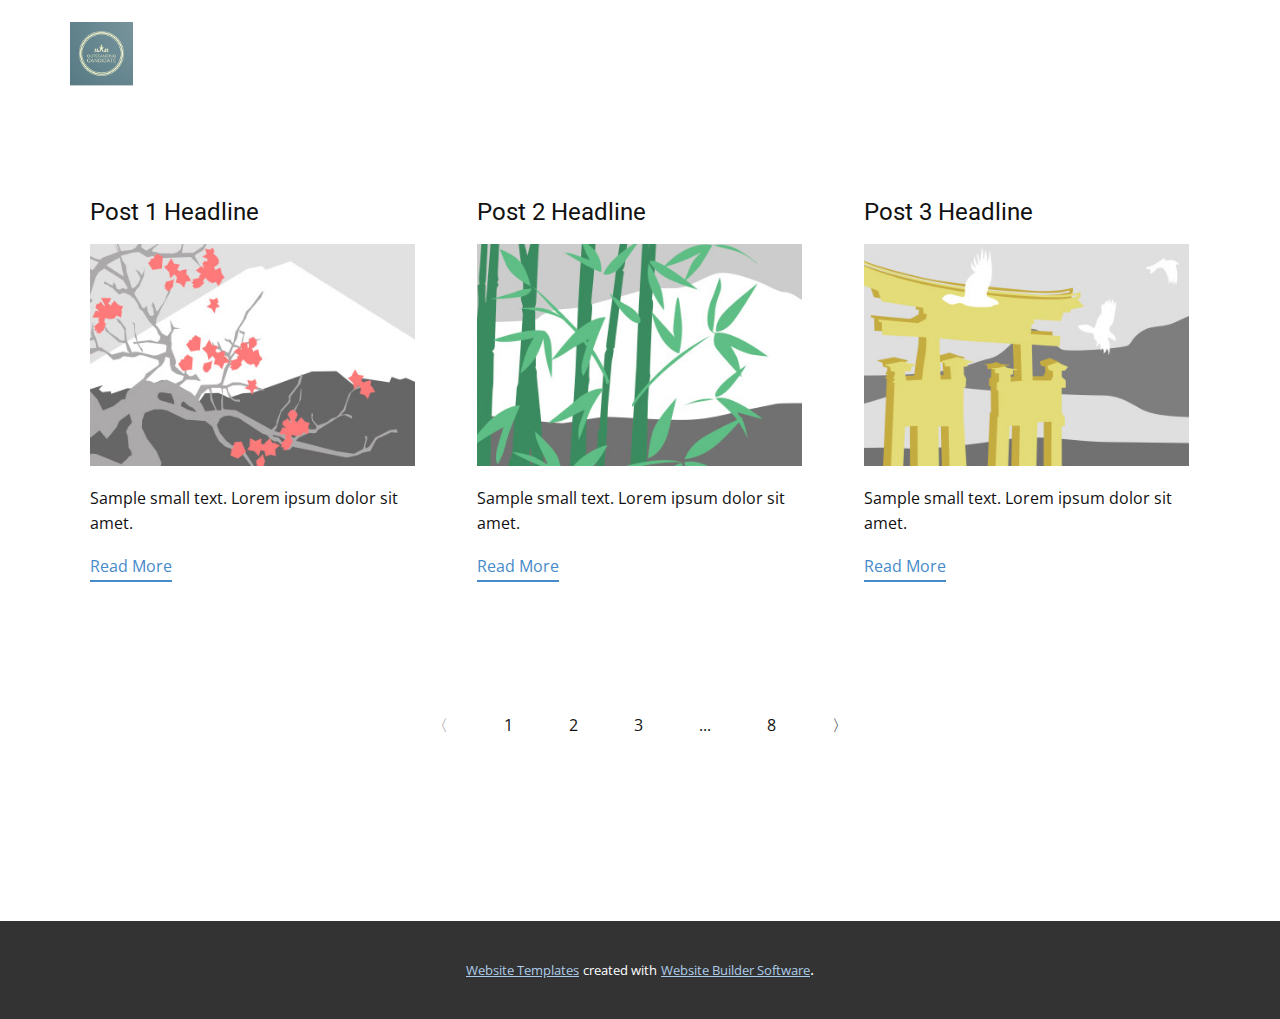
<file: Blog-Template.html>
<!DOCTYPE html>
<html style="font-size: 16px;">
  <head>
    <meta name="viewport" content="width=device-width, initial-scale=1.0">
    <meta charset="utf-8">
    <meta name="keywords" content="">
    <meta name="description" content="">
    <meta name="page_type" content="np-template-header-footer-from-plugin">
    <title>Blog Template</title>
    <link rel="stylesheet" href="nicepage.css" media="screen">
<link rel="stylesheet" href="Blog-Template.css" media="screen">
    <script class="u-script" type="text/javascript" src="jquery.js" defer=""></script>
    <script class="u-script" type="text/javascript" src="nicepage.js" defer=""></script>
    <meta name="generator" content="Nicepage 3.6.1, nicepage.com">
    <link rel="icon" href="images/favicon.png">
    <link id="u-theme-google-font" rel="stylesheet" href="https://fonts.googleapis.com/css?family=Roboto:100,100i,300,300i,400,400i,500,500i,700,700i,900,900i|Open+Sans:300,300i,400,400i,600,600i,700,700i,800,800i">
    
    
    
    <script type="application/ld+json">{
		"@context": "http://schema.org",
		"@type": "Organization",
		"name": "Site3",
		"url": "index.html",
		"logo": "images/ScreenShot2021-02-04at12.49.18PM.png"
}</script>
    <meta property="og:title" content="Blog Template">
    <meta property="og:type" content="website">
    <meta name="theme-color" content="#478ac9">
    <link rel="canonical" href="index.html">
    <meta property="og:url" content="index.html">
  </head>
  <body class="u-body"><header class="u-clearfix u-header u-header" id="sec-a1fc"><div class="u-clearfix u-sheet u-sheet-1">
        <a href="https://nicepage.com" class="u-image u-logo u-image-1" data-image-width="730" data-image-height="744">
          <img src="images/ScreenShot2021-02-04at12.49.18PM.png" class="u-logo-image u-logo-image-1" data-image-width="64">
        </a>
      </div></header>
    <section class="u-clearfix u-section-1" id="sec-1fa8">
      <div class="u-clearfix u-sheet u-valign-middle u-sheet-1"><!--blog--><!--blog_options_json--><!--{"type":"Recent","source":"","tags":"","count":3}--><!--/blog_options_json-->
        <div class="u-blog u-expanded-width u-repeater u-repeater-1"><!--blog_post-->
          <div class="u-blog-post u-container-style u-repeater-item u-white u-repeater-item-1">
            <div class="u-container-layout u-similar-container u-valign-top u-container-layout-1"><!--blog_post_header-->
              <h4 class="u-blog-control u-text u-text-1">
                <a class="u-post-header-link" href="blog/post.html"><!--blog_post_header_content-->Post 1 Headline<!--/blog_post_header_content--></a>
              </h4><!--/blog_post_header--><!--blog_post_image-->
              <img alt="" class="u-blog-control u-image u-image-default u-image-1" src="images/3.jpeg"><!--/blog_post_image--><!--blog_post_content-->
              <div class="u-blog-control u-post-content u-text u-text-2"><!--blog_post_content_content-->Sample small text. Lorem ipsum dolor sit amet.<!--/blog_post_content_content--></div><!--/blog_post_content--><!--blog_post_readmore-->
              <a href="blog/post.html" class="u-blog-control u-border-2 u-border-palette-1-base u-btn u-btn-rectangle u-button-style u-none u-btn-1"><!--blog_post_readmore_content-->Read More<!--/blog_post_readmore_content--></a><!--/blog_post_readmore-->
            </div>
          </div><!--/blog_post--><!--blog_post-->
          <div class="u-blog-post u-container-style u-repeater-item u-video-cover u-white">
            <div class="u-container-layout u-similar-container u-valign-top u-container-layout-2"><!--blog_post_header-->
              <h4 class="u-blog-control u-text u-text-3">
                <a class="u-post-header-link" href="blog/post-1.html"><!--blog_post_header_content-->Post 2 Headline<!--/blog_post_header_content--></a>
              </h4><!--/blog_post_header--><!--blog_post_image-->
              <img alt="" class="u-blog-control u-image u-image-default u-image-2" src="images/4.jpeg"><!--/blog_post_image--><!--blog_post_content-->
              <div class="u-blog-control u-post-content u-text u-text-4"><!--blog_post_content_content-->Sample small text. Lorem ipsum dolor sit amet.<!--/blog_post_content_content--></div><!--/blog_post_content--><!--blog_post_readmore-->
              <a href="blog/post-1.html" class="u-blog-control u-border-2 u-border-palette-1-base u-btn u-btn-rectangle u-button-style u-none u-btn-2"><!--blog_post_readmore_content-->Read More<!--/blog_post_readmore_content--></a><!--/blog_post_readmore-->
            </div>
          </div><!--/blog_post--><!--blog_post-->
          <div class="u-blog-post u-container-style u-repeater-item u-video-cover u-white">
            <div class="u-container-layout u-similar-container u-valign-top u-container-layout-3"><!--blog_post_header-->
              <h4 class="u-blog-control u-text u-text-5">
                <a class="u-post-header-link" href="blog/post-2.html"><!--blog_post_header_content-->Post 3 Headline<!--/blog_post_header_content--></a>
              </h4><!--/blog_post_header--><!--blog_post_image-->
              <img alt="" class="u-blog-control u-image u-image-default u-image-3" src="images/5.jpeg"><!--/blog_post_image--><!--blog_post_content-->
              <div class="u-blog-control u-post-content u-text u-text-6"><!--blog_post_content_content-->Sample small text. Lorem ipsum dolor sit amet.<!--/blog_post_content_content--></div><!--/blog_post_content--><!--blog_post_readmore-->
              <a href="blog/post-2.html" class="u-blog-control u-border-2 u-border-palette-1-base u-btn u-btn-rectangle u-button-style u-none u-btn-3"><!--blog_post_readmore_content-->Read More<!--/blog_post_readmore_content--></a><!--/blog_post_readmore-->
            </div>
          </div><!--/blog_post-->
        </div><!--/blog-->
      </div>
    </section>
    <section class="u-clearfix u-section-2" id="sec-06a1">
      <div class="u-clearfix u-sheet u-sheet-1">
        <ul class="responsive-style1 u-pagination u-unstyled u-pagination-1">
          <li class="disabled prev u-nav-item u-pagination-item">
            <a class="u-button-style u-nav-link" href="#" style="padding: 16px 28px;">〈</a>
          </li>
          <li class="active u-nav-item u-pagination-item">
            <a class="u-button-style u-nav-link" href="#" style="padding: 16px 28px;">1</a>
          </li>
          <li class="u-nav-item u-pagination-item">
            <a class="u-button-style u-nav-link" href="#" style="padding: 16px 28px;">2</a>
          </li>
          <li class="u-nav-item u-pagination-item">
            <a class="u-button-style u-nav-link" href="#" style="padding: 16px 28px;">3</a>
          </li>
          <li class="u-nav-item u-pagination-item u-pagination-separator">
            <a class="u-button-style u-nav-link" href="#" style="padding: 16px 28px;">...</a>
          </li>
          <li class="u-nav-item u-pagination-item">
            <a class="u-button-style u-nav-link" href="#" style="padding: 16px 28px;">8</a>
          </li>
          <li class="next u-nav-item u-pagination-item">
            <a class="u-button-style u-nav-link" href="#" style="padding: 16px 28px;">〉</a>
          </li>
        </ul>
      </div>
    </section>
    
    
    <footer class="u-align-left u-clearfix u-footer u-white u-footer" id="sec-701a"><div class="u-clearfix u-sheet u-sheet-1"></div></footer>
    <section class="u-backlink u-clearfix u-grey-80">
      <a class="u-link" href="https://nicepage.com/website-templates" target="_blank">
        <span>Website Templates</span>
      </a>
      <p class="u-text">
        <span>created with</span>
      </p>
      <a class="u-link" href="https://nicepage.com/" target="_blank">
        <span>Website Builder Software</span>
      </a>. 
    </section>
  </body>
</html>
</file>
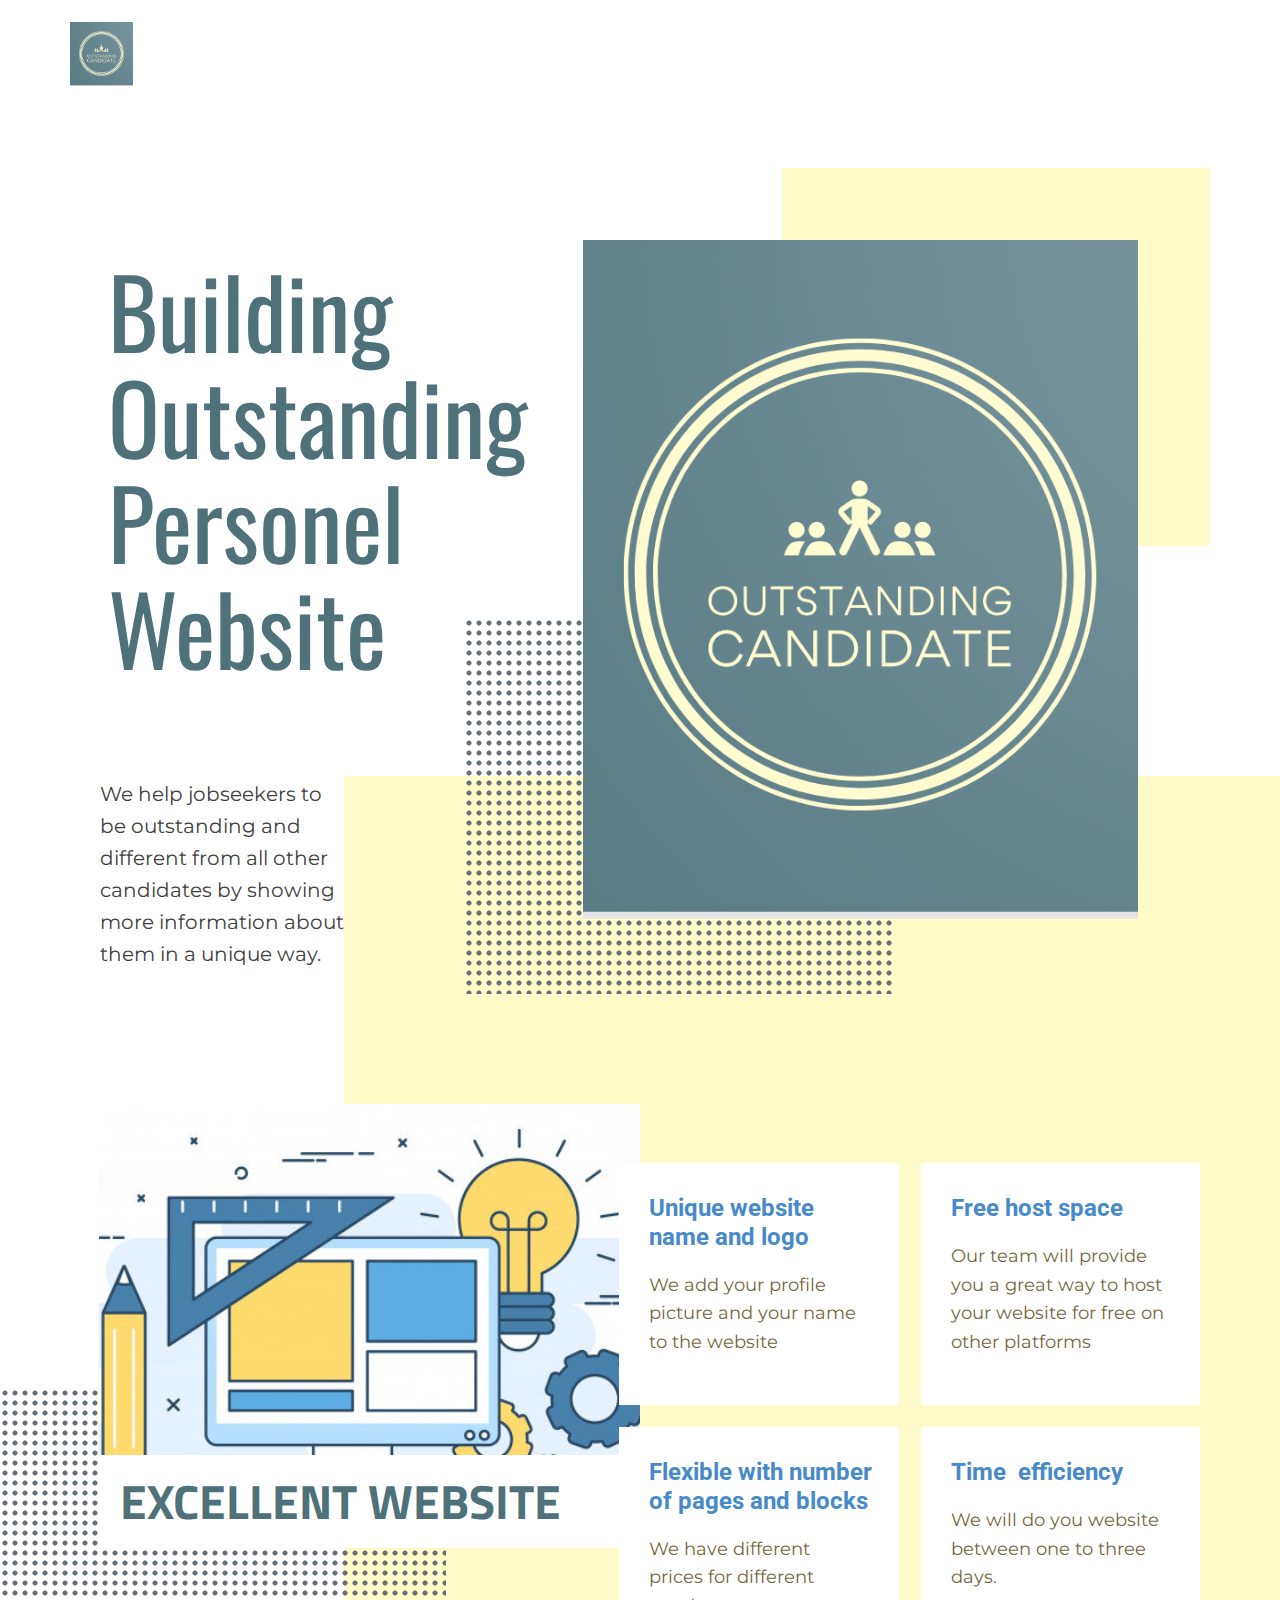
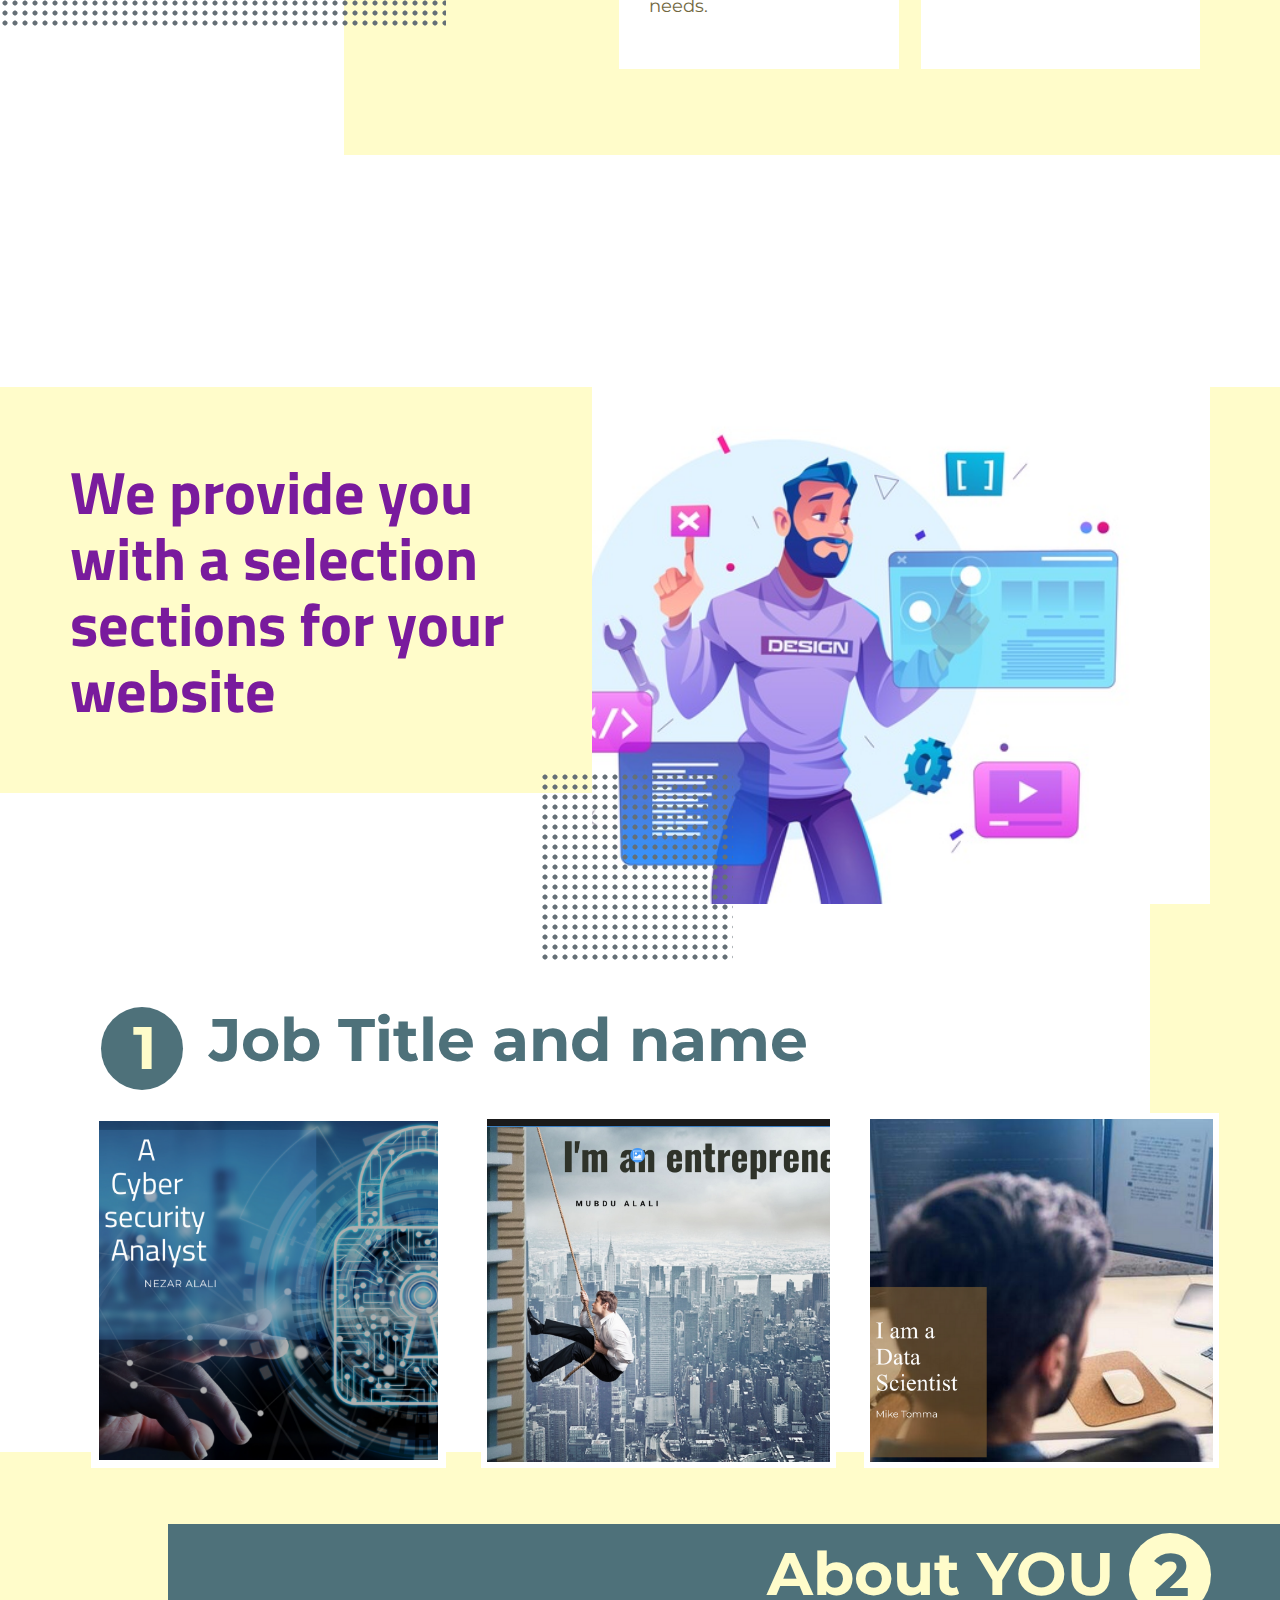
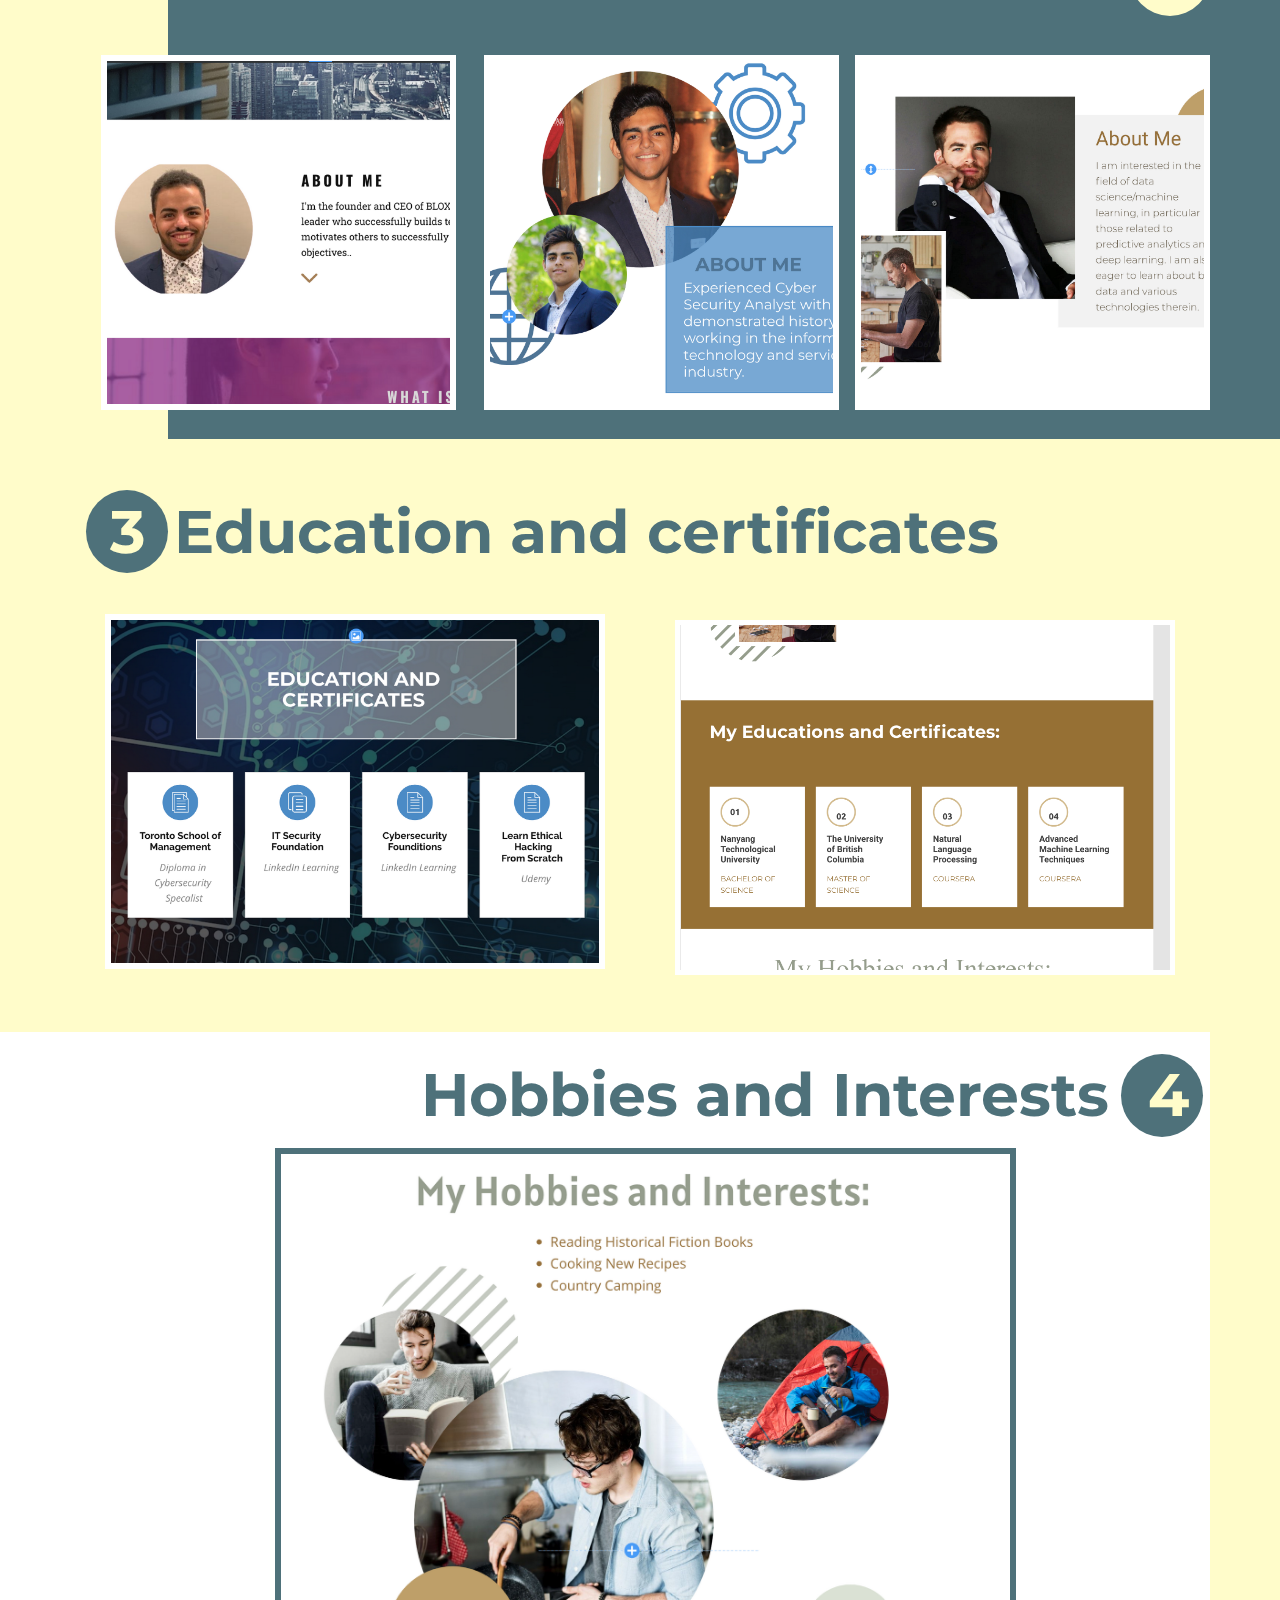
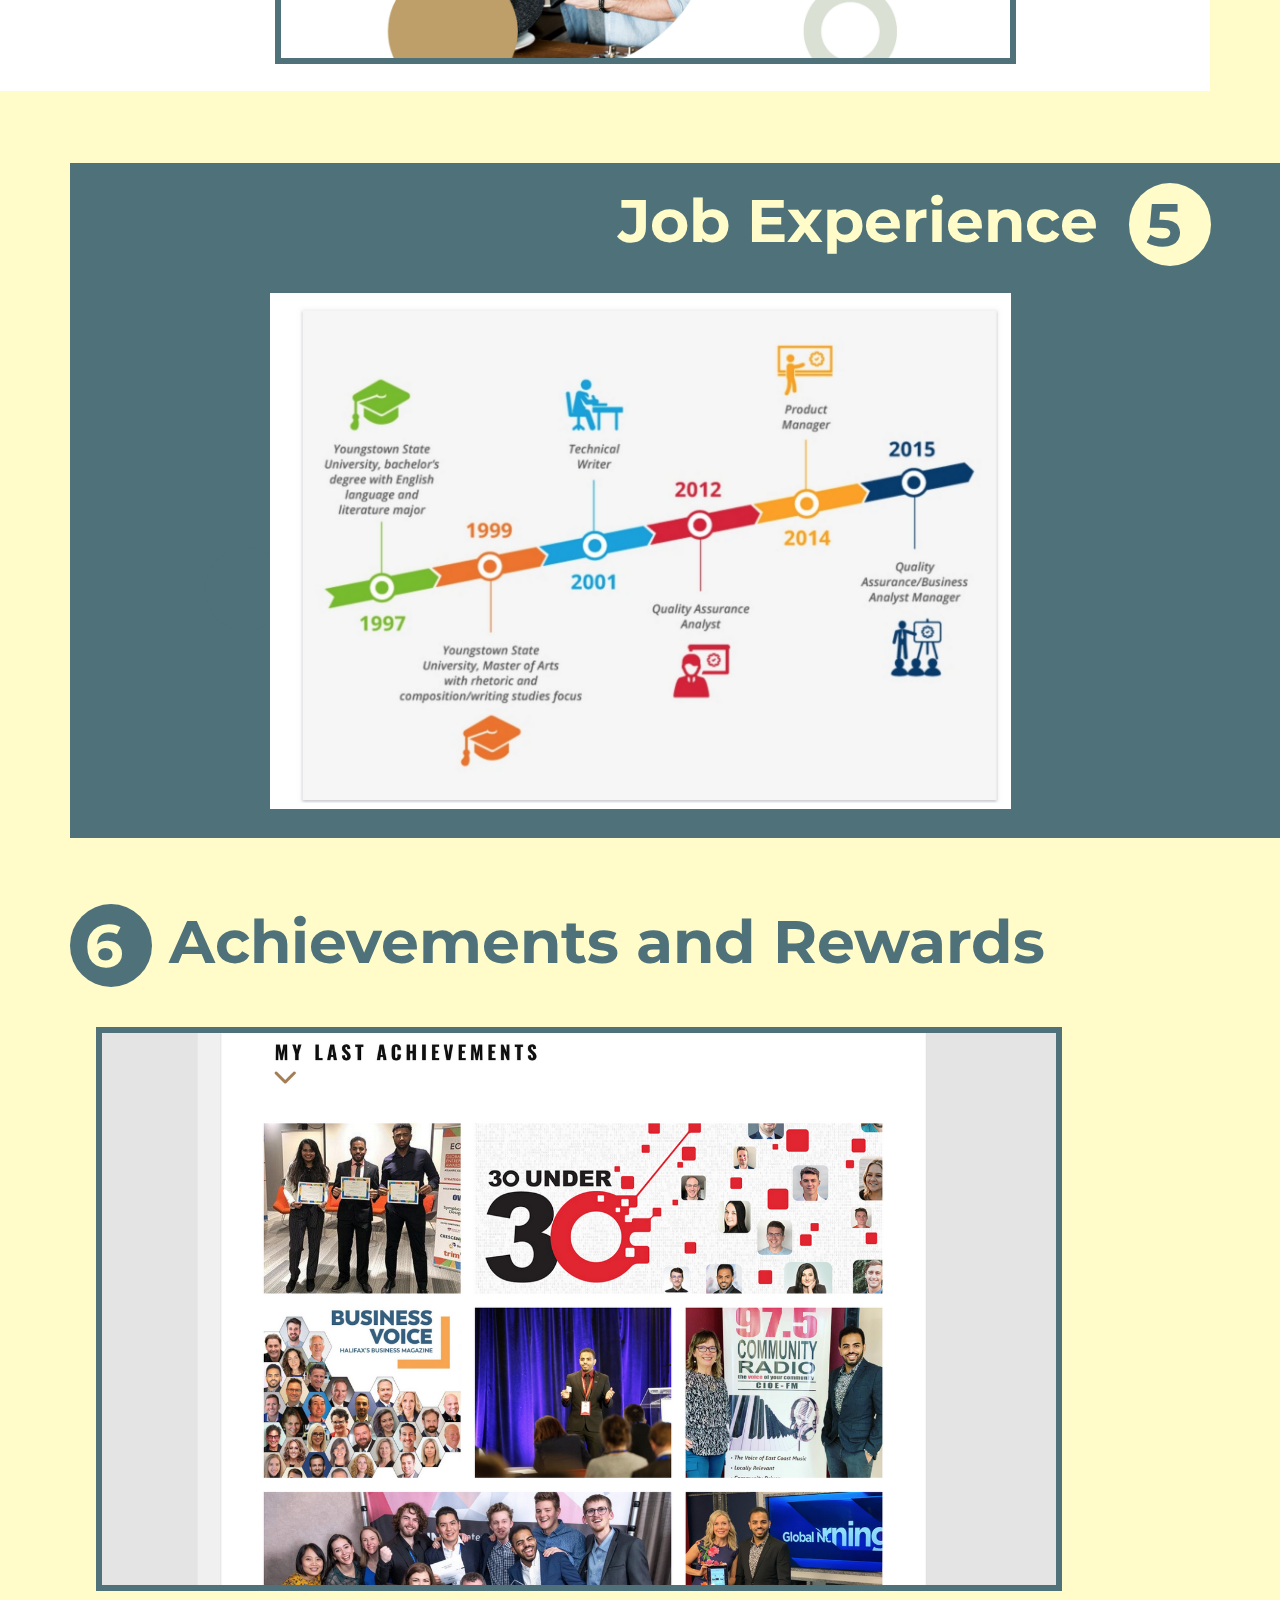
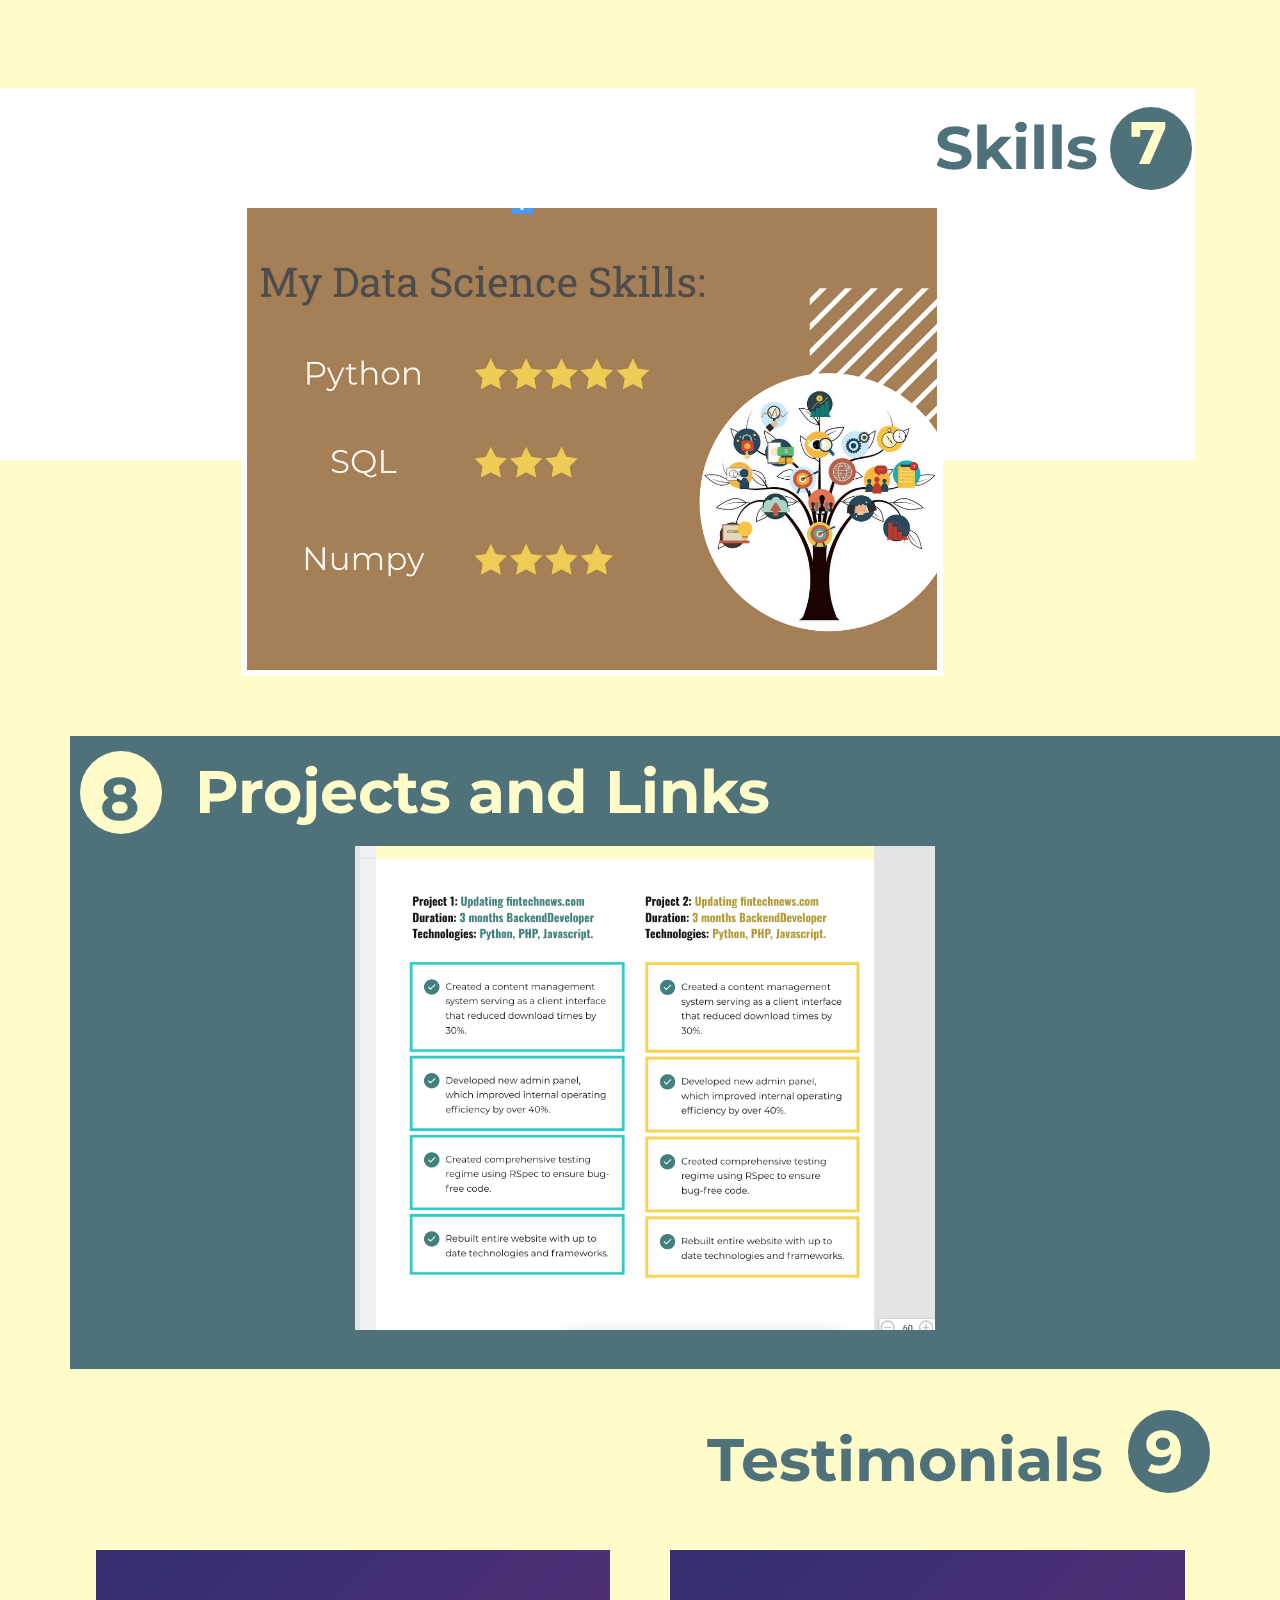
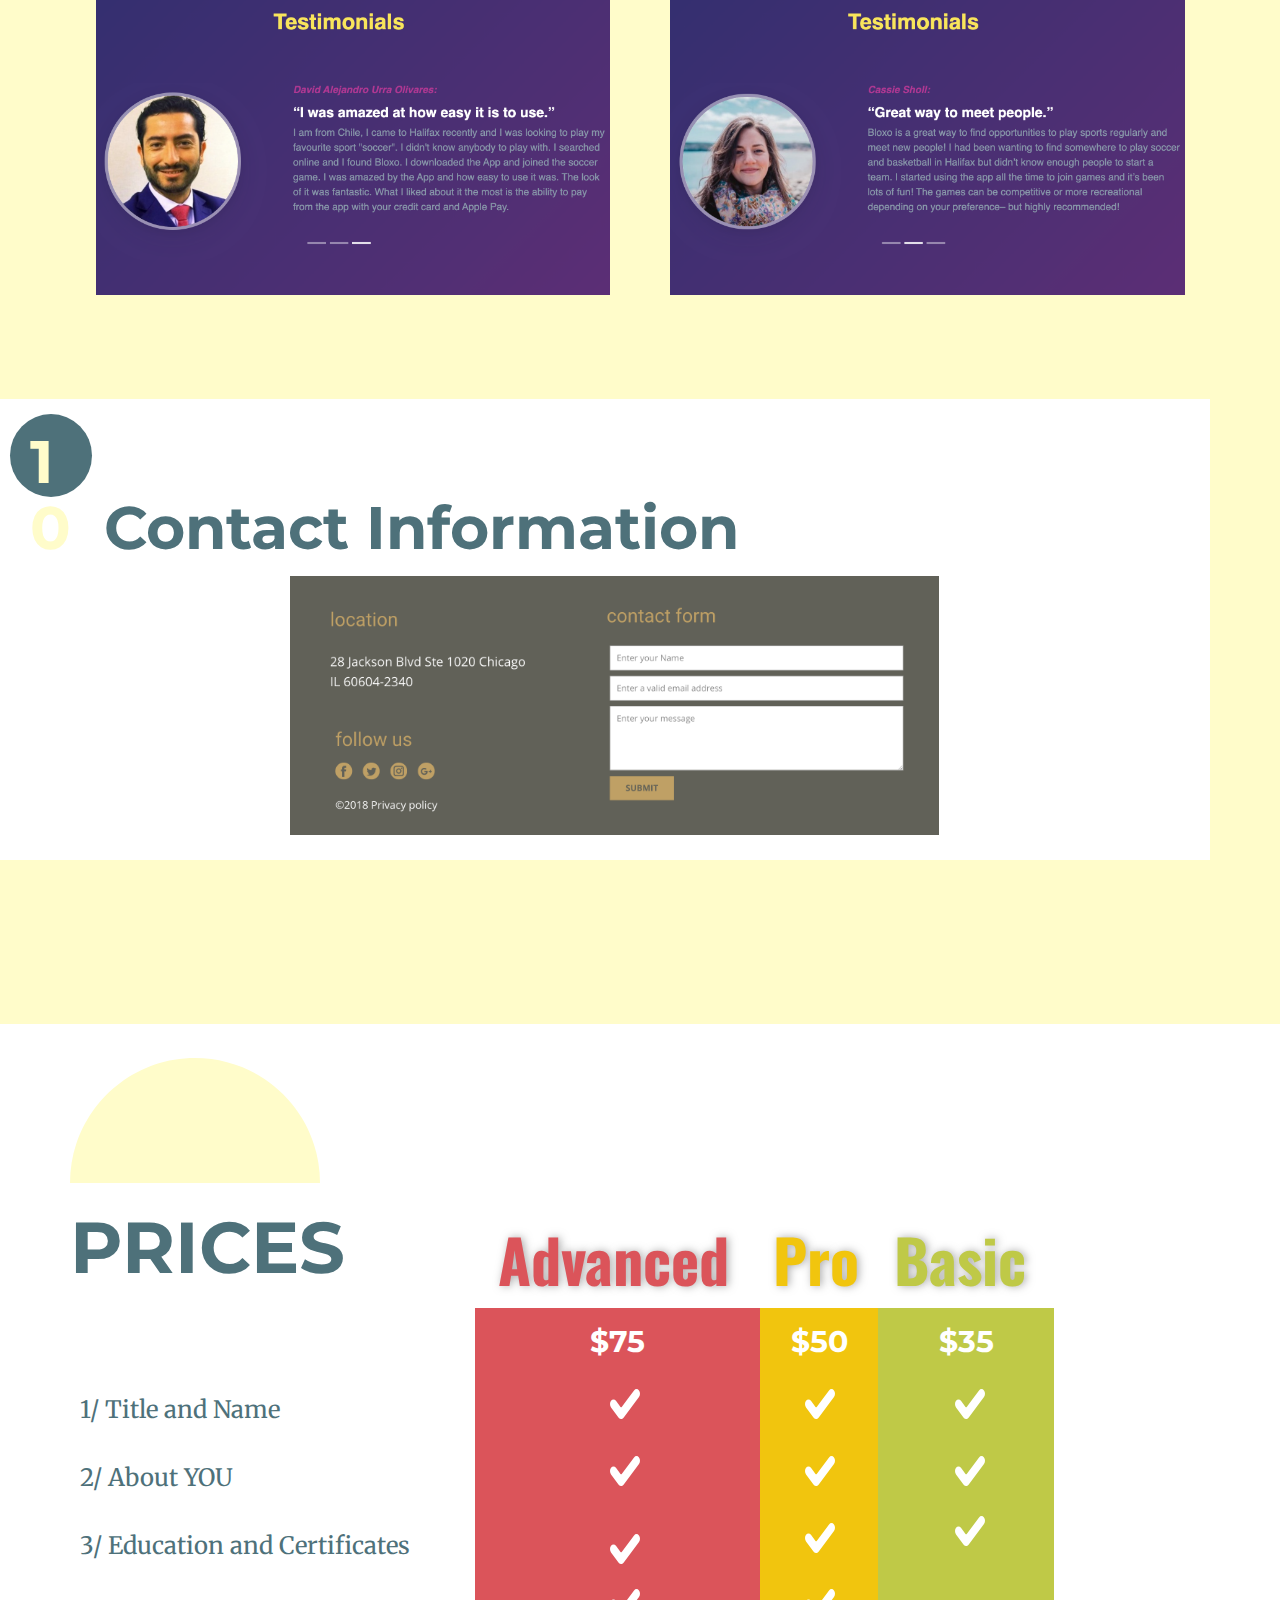
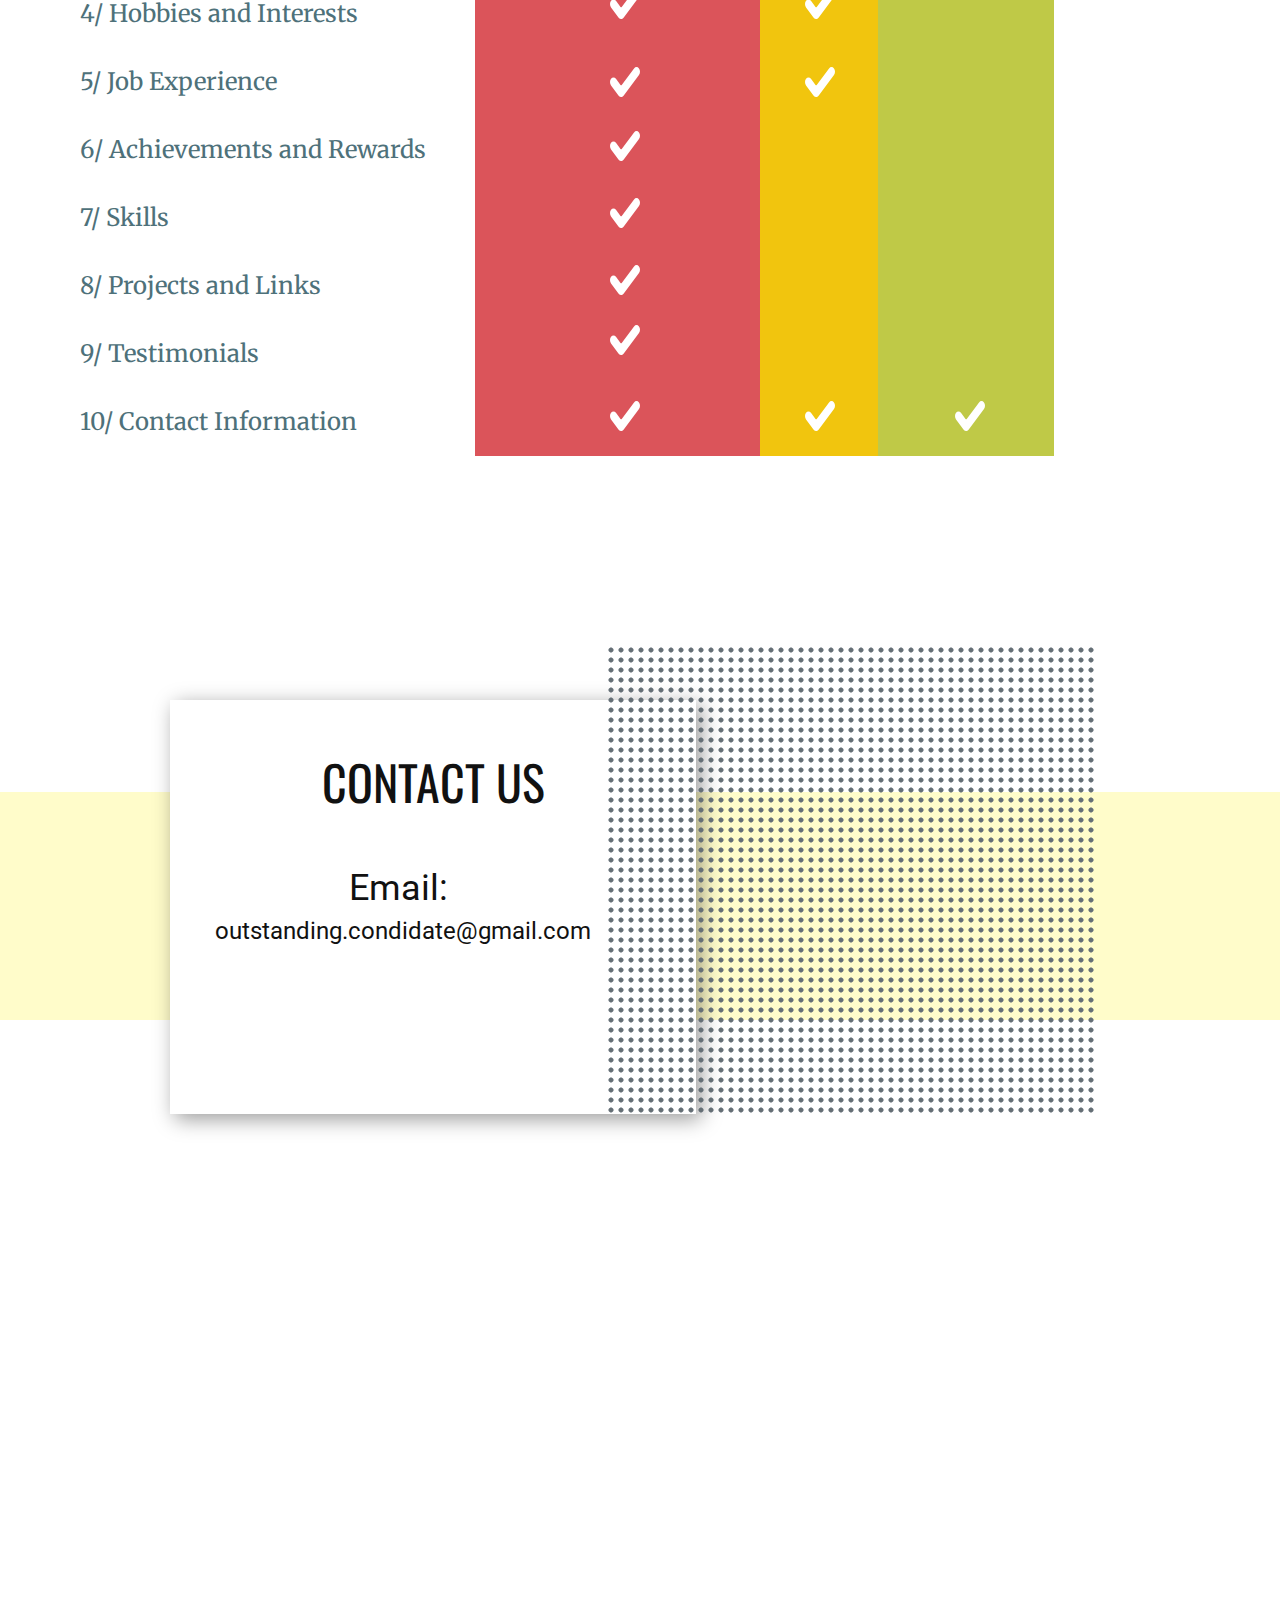
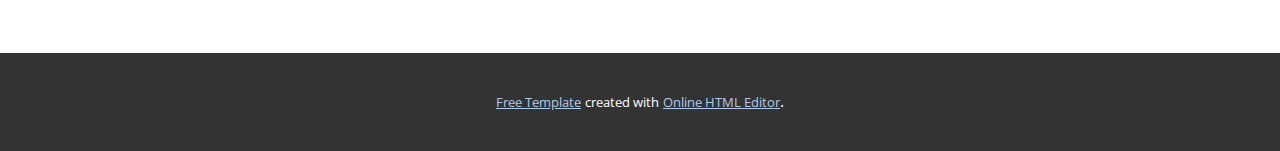
<file: Outstanding-Candidate.html>
<!DOCTYPE html>
<html style="font-size: 16px;">
  <head>
    <meta name="viewport" content="width=device-width, initial-scale=1.0">
    <meta charset="utf-8">
    <meta name="keywords" content="IT Solutions, We’ve been working with some awesome
teams around the world., Branding and Digital Agency, Contact Us">
    <meta name="description" content="">
    <meta name="page_type" content="np-template-header-footer-from-plugin">
    <title>Outstanding Candidate</title>
    <link rel="stylesheet" href="nicepage.css" media="screen">
<link rel="stylesheet" href="Outstanding-Candidate.css" media="screen">
    <script class="u-script" type="text/javascript" src="jquery.js" defer=""></script>
    <script class="u-script" type="text/javascript" src="nicepage.js" defer=""></script>
    <meta name="generator" content="Nicepage 3.6.1, nicepage.com">
    <link rel="icon" href="images/favicon.png">
    <link id="u-theme-google-font" rel="stylesheet" href="https://fonts.googleapis.com/css?family=Roboto:100,100i,300,300i,400,400i,500,500i,700,700i,900,900i|Open+Sans:300,300i,400,400i,600,600i,700,700i,800,800i">
    <link id="u-page-google-font" rel="stylesheet" href="https://fonts.googleapis.com/css?family=Oswald:200,300,400,500,600,700|Montserrat:100,100i,200,200i,300,300i,400,400i,500,500i,600,600i,700,700i,800,800i,900,900i|Titillium+Web:200,200i,300,300i,400,400i,600,600i,700,700i,900|Merriweather:300,300i,400,400i,700,700i,900,990i">
    
    
    
    
    
    
    
    <script type="application/ld+json">{
		"@context": "http://schema.org",
		"@type": "Organization",
		"name": "Site3",
		"url": "index.html",
		"logo": "images/ScreenShot2021-02-04at12.49.18PM.png"
}</script>
    <meta property="og:title" content="Outstanding Candidate">
    <meta property="og:type" content="website">
    <meta name="theme-color" content="#478ac9">
    <link rel="canonical" href="index.html">
    <meta property="og:url" content="index.html">
  </head>
  <body class="u-body"><header class="u-clearfix u-header u-header" id="sec-a1fc"><div class="u-clearfix u-sheet u-sheet-1">
        <a href="https://nicepage.com" class="u-image u-logo u-image-1" data-image-width="730" data-image-height="744">
          <img src="images/ScreenShot2021-02-04at12.49.18PM.png" class="u-logo-image u-logo-image-1" data-image-width="64">
        </a>
      </div></header> 
    <section class="u-clearfix u-section-1" id="sec-eb10">
      <div class="u-custom-color-1 u-shape u-shape-rectangle u-shape-1"></div>
      <div class="u-clearfix u-layout-wrap u-layout-wrap-1">
        <div class="u-layout">
          <div class="u-layout-row">
            <div class="u-align-left u-container-style u-layout-cell u-left-cell u-size-27 u-layout-cell-1">
              <div class="u-container-layout u-container-layout-1">
                <h1 class="u-custom-font u-font-oswald u-text u-text-custom-color-2 u-text-1">Building Outstanding Personel&nbsp; Website</h1>
                <p class="u-custom-font u-font-montserrat u-text u-text-grey-75 u-text-2">We help jobseekers
to be outstanding and different from all other candidates by showing more
information about them in a unique way.</p>
              </div>
            </div>
            <div class="u-container-style u-layout-cell u-right-cell u-size-33 u-layout-cell-2">
              <div class="u-container-layout u-container-layout-2">
                <div class="u-container-style u-group u-image u-image-tiles u-image-1">
                  <div class="u-container-layout u-container-layout-3"></div>
                </div>
                <div class="u-custom-color-1 u-shape u-shape-rectangle u-shape-2"></div>
                <img src="images/ScreenShot2021-02-04at12.49.18PM.png" alt="" class="u-image u-image-default u-image-2">
              </div>
            </div>
          </div>
        </div>
      </div>
    </section>
    <section class="u-align-center u-clearfix u-section-2" id="sec-e33d">
      <div class="u-custom-color-1 u-shape u-shape-rectangle u-shape-1"></div>
      <div class="u-container-style u-group u-image u-image-tiles u-image-1">
        <div class="u-container-layout u-container-layout-1"></div>
      </div>
      <img class="u-image u-image-2" src="images/web-design-line-art-illustration-website-development-creative-interface-building-programming-software_226203-491.jpg">
      <div class="u-list u-repeater u-list-1">
        <div class="u-align-left u-container-style u-list-item u-repeater-item u-white u-list-item-1">
          <div class="u-container-layout u-similar-container u-container-layout-2">
            <h4 class="u-text u-text-palette-1-base u-text-1">Unique website name and logo</h4>
            <p class="u-custom-font u-font-montserrat u-text u-text-palette-3-dark-2 u-text-2">We add your profile picture and your name to the website</p>
          </div>
        </div>
        <div class="u-align-left u-container-style u-list-item u-repeater-item u-video-cover u-white u-list-item-2">
          <div class="u-container-layout u-similar-container u-container-layout-3">
            <h4 class="u-text u-text-palette-1-base u-text-3">Free host space</h4>
            <p class="u-custom-font u-font-montserrat u-text u-text-palette-3-dark-2 u-text-4">Our team will provide you a great way to host your website for free on other platforms</p>
          </div>
        </div>
        <div class="u-align-left u-container-style u-list-item u-repeater-item u-video-cover u-white u-list-item-3">
          <div class="u-container-layout u-similar-container u-container-layout-4">
            <h4 class="u-text u-text-palette-1-base u-text-5">Flexible with number of pages&nbsp;and blocks</h4>
            <p class="u-custom-font u-font-montserrat u-text u-text-palette-3-dark-2 u-text-6">We have different prices for different needs.</p>
          </div>
        </div>
        <div class="u-align-left u-container-style u-list-item u-repeater-item u-video-cover u-white u-list-item-4">
          <div class="u-container-layout u-similar-container u-container-layout-5">
            <h4 class="u-text u-text-palette-1-base u-text-7">Time&nbsp; efficiency</h4>
            <p class="u-custom-font u-font-montserrat u-text u-text-palette-3-dark-2 u-text-8">We will do you website between one to three days.</p>
          </div>
        </div>
      </div>
      <div class="u-align-left u-container-style u-group u-shape-rectangle u-white u-group-2">
        <div class="u-container-layout u-container-layout-6">
          <h1 class="u-custom-font u-font-titillium-Web u-text u-text-custom-color-2 u-text-9">Excellent Website&nbsp;</h1>
        </div>
      </div>
    </section>
    <section class="u-clearfix u-custom-color-1 u-section-3" id="sec-a3df">
      <div class="u-container-style u-group u-shape-rectangle u-white u-group-1">
        <div class="u-container-layout u-container-layout-1">
          <h1 class="u-custom-font u-font-montserrat u-text u-text-custom-color-2 u-title u-text-1">Job Title and name</h1>
          <img alt="" class="u-border-8 u-border-white u-image u-image-default u-image-1" data-image-width="1806" data-image-height="1124" src="images/ScreenShot2021-02-09at6.31.38PM.png">
          <img src="images/ScreenShot2021-02-09at6.46.04PM.png" alt="" class="u-border-6 u-border-white u-image u-image-default u-image-2" data-image-width="1704" data-image-height="1214">
          <img src="images/ScreenShot2021-02-09at6.46.30PM.png" alt="" class="u-border-6 u-border-white u-image u-image-default u-image-3" data-image-width="1704" data-image-height="1214">
        </div>
      </div>
      <img src="images/web-development-programmer-engineering-coding-website-augmented-reality-interface-screens-developer-project-engineer-programming-software-application-design-cartoon-illustration_107791-3863.jpg" alt="" class="u-image u-image-default u-image-4">
      <div class="u-align-left u-container-style u-group u-group-2">
        <div class="u-container-layout u-valign-bottom u-container-layout-2">
          <h1 class="u-custom-font u-font-titillium-Web u-text u-text-custom-color-3 u-text-2">We provide you with a selection sections for your website</h1>
        </div>
      </div>
      <div class="u-container-style u-group u-image u-image-tiles u-image-5">
        <div class="u-container-layout u-container-layout-3"></div>
      </div>
      <div class="u-custom-color-2 u-shape u-shape-circle u-shape-1"></div>
      <h1 class="u-custom-font u-font-montserrat u-text u-text-custom-color-1 u-title u-text-3">1</h1>
      <div class="u-custom-color-1 u-shape u-shape-circle u-shape-2"></div>
      <div class="u-container-style u-custom-color-2 u-group u-shape-rectangle u-group-4">
        <div class="u-container-layout u-container-layout-4">
          <div class="u-custom-color-1 u-shape u-shape-circle u-shape-3"></div>
          <h1 class="u-custom-font u-font-montserrat u-text u-text-custom-color-2 u-title u-text-4">2 </h1>
        </div>
      </div>
      <h1 class="u-custom-font u-font-montserrat u-text u-text-custom-color-1 u-title u-text-5" data-animation-name="fadeIn" data-animation-duration="1000" data-animation-delay="0">About YOU</h1>
      <img src="images/ScreenShot2021-02-04at1.00.46PM.png" alt="" class="u-border-6 u-border-white u-image u-image-default u-image-6" data-image-width="1658" data-image-height="1162">
      <img src="images/ScreenShot2021-02-09at6.31.57PM.png" alt="" class="u-border-6 u-border-white u-image u-image-default u-image-7">
      <img src="images/ScreenShot2021-02-11at3.41.47PM.png" alt="" class="u-border-6 u-border-white u-image u-image-default u-image-8" data-image-width="1686" data-image-height="1186">
      <div class="u-custom-color-2 u-shape u-shape-circle u-shape-4"></div>
      <h1 class="u-custom-font u-font-montserrat u-text u-text-custom-color-1 u-title u-text-6">3 </h1>
      <h1 class="u-custom-font u-font-montserrat u-text u-text-custom-color-2 u-title u-text-7">Education and certificates</h1>
      <img src="images/ScreenShot2021-02-09at6.33.15PM.png" alt="" class="u-border-6 u-border-white u-image u-image-default u-image-9">
      <img src="images/ScreenShot2021-02-11at3.58.15PM.png" alt="" class="u-border-5 u-border-white u-image u-image-default u-image-10" data-image-width="1886" data-image-height="1354">
      <div class="u-container-style u-group u-shape-rectangle u-white u-group-5">
        <div class="u-container-layout u-container-layout-5">
          <div class="u-custom-color-2 u-shape u-shape-circle u-shape-5"></div>
          <h1 class="u-custom-font u-font-montserrat u-text u-text-custom-color-1 u-title u-text-8">4 </h1>
          <h1 class="u-custom-font u-font-montserrat u-text u-text-custom-color-2 u-title u-text-9">Hobbies and Interests</h1>
          <img src="images/ScreenShot2021-02-04at1.01.16PM.png" alt="" class="u-border-6 u-border-custom-color-2 u-image u-image-default u-image-11" data-image-width="1792" data-image-height="1394">
        </div>
      </div>
      <div class="u-container-style u-custom-color-2 u-group u-shape-rectangle u-group-6">
        <div class="u-container-layout u-container-layout-6">
          <div class="u-custom-color-1 u-shape u-shape-circle u-shape-6"></div>
          <h1 class="u-custom-font u-font-montserrat u-text u-text-custom-color-2 u-title u-text-10">5 </h1>
          <h1 class="u-custom-font u-font-montserrat u-text u-text-custom-color-1 u-title u-text-11">Job Experience</h1>
          <div class="u-custom-color-2 u-shape u-shape-circle u-shape-7"></div>
          <img src="images/ScreenShot2021-02-18at2.11.52PM.png" alt="" class="u-border-6 u-border-white u-image u-image-default u-image-12">
        </div>
      </div>
      <div class="u-custom-color-2 u-shape u-shape-circle u-shape-8"></div>
      <h1 class="u-custom-font u-font-montserrat u-text u-text-custom-color-1 u-title u-text-12">6 </h1>
      <h1 class="u-custom-font u-font-montserrat u-text u-text-custom-color-2 u-title u-text-13">Achievements and Rewards</h1>
    </section>
    <section class="u-clearfix u-custom-color-1 u-section-4" id="sec-6bcc">
      <img src="images/ScreenShot2021-02-11at4.34.22PM.png" alt="" class="u-border-6 u-border-custom-color-2 u-image u-image-default u-image-1">
      <div class="u-container-style u-group u-shape-rectangle u-white u-group-1">
        <div class="u-container-layout u-container-layout-1"></div>
      </div>
      <div class="u-custom-color-2 u-shape u-shape-circle u-shape-1"></div>
      <h1 class="u-custom-font u-font-montserrat u-text u-text-custom-color-1 u-title u-text-1">7</h1>
      <h1 class="u-custom-font u-font-montserrat u-text u-text-custom-color-2 u-title u-text-2">Skills</h1>
      <img src="images/ScreenShot2021-02-04at1.01.31PM.png" alt="" class="u-border-6 u-border-white u-image u-image-default u-image-2" data-image-width="1746" data-image-height="952">
      <div class="u-container-style u-custom-color-2 u-group u-shape-rectangle u-group-2">
        <div class="u-container-layout u-container-layout-2">
          <div class="u-custom-color-1 u-shape u-shape-circle u-shape-2"></div>
          <h1 class="u-custom-font u-font-montserrat u-text u-text-custom-color-2 u-title u-text-3">8</h1>
          <h1 class="u-custom-font u-font-montserrat u-text u-text-custom-color-1 u-title u-text-4">Projects and Links</h1>
          <img src="images/ScreenShot2021-02-18at2.08.50PM.png" alt="" class="u-image u-image-default u-image-3" data-image-width="1812" data-image-height="1512">
        </div>
      </div>
      <div class="u-custom-color-2 u-shape u-shape-circle u-shape-3"></div>
      <h1 class="u-custom-font u-font-montserrat u-text u-text-custom-color-1 u-title u-text-5">9</h1>
      <h1 class="u-custom-font u-font-montserrat u-text u-text-custom-color-2 u-title u-text-6">Testimonials </h1>
      <img src="images/ScreenShot2021-02-18at1.43.14PM.png" alt="" class="u-image u-image-default u-image-4" data-image-width="1838" data-image-height="1114">
      <img src="images/ScreenShot2021-02-18at1.43.26PM.png" alt="" class="u-image u-image-default u-image-5" data-image-width="1838" data-image-height="1114">
      <div class="u-container-style u-group u-shape-rectangle u-white u-group-3">
        <div class="u-container-layout u-container-layout-3">
          <div class="u-custom-color-2 u-shape u-shape-circle u-shape-4"></div>
          <h1 class="u-custom-font u-font-montserrat u-text u-text-custom-color-1 u-title u-text-7">10</h1>
          <h1 class="u-custom-font u-font-montserrat u-text u-text-custom-color-2 u-title u-text-8">Contact Information</h1>
          <img src="images/ScreenShot2021-02-04at1.01.44PM.png" alt="" class="u-image u-image-default u-image-6" data-image-width="1718" data-image-height="796">
        </div>
      </div>
    </section>
    <section class="u-clearfix u-white u-section-5" id="sec-3fbd">
      <div class="u-clearfix u-sheet u-sheet-1">
        <div class="u-shape u-shape-svg u-text-custom-color-1 u-shape-1">
          <svg class="u-svg-link" preserveAspectRatio="none" viewBox="0 0 160 80" style=""><use xmlns:xlink="http://www.w3.org/1999/xlink" xlink:href="#svg-5f51"></use></svg>
          <svg xmlns="http://www.w3.org/2000/svg" xmlns:xlink="http://www.w3.org/1999/xlink" version="1.1" xml:space="preserve" class="u-svg-content" viewBox="0 0 160 80" x="0px" y="0px" id="svg-5f51"><path d="M80,0C35.8,0,0,35.8,0,80h160C160,35.8,124.2,0,80,0z"></path></svg>
        </div>
        <h1 class="u-custom-font u-font-montserrat u-text u-text-custom-color-2 u-title u-text-1">Prices</h1>
        <h1 class="u-heading-font u-text u-text-palette-2-base u-title u-text-2">Advanced</h1>
        <h1 class="u-heading-font u-text u-text-palette-3-base u-title u-text-3">Pro</h1>
        <h1 class="u-heading-font u-text u-text-custom-color-4 u-title u-text-4">Basic</h1>
        <div class="u-shape u-shape-svg u-text-white u-shape-2">
          <svg class="u-svg-link" preserveAspectRatio="none" viewBox="0 0 160 120" style=""><use xmlns:xlink="http://www.w3.org/1999/xlink" xlink:href="#svg-a75f"></use></svg>
          <svg xmlns="http://www.w3.org/2000/svg" xmlns:xlink="http://www.w3.org/1999/xlink" version="1.1" xml:space="preserve" class="u-svg-content" viewBox="0 0 160 120" x="0px" y="0px" id="svg-a75f" style="enable-background:new 0 0 160 120;"><g><g><path d="M72.4,114.5c-7.3,7.3-19,7.3-26.3,0L5.5,73.6c-7.3-7.3-7.3-19.1,0-26.4s19-7.3,26.3,0L56,71.6c1.8,1.8,4.8,1.8,6.6,0
			l65.7-66.1c7.3-7.3,19-7.3,26.3,0c3.5,3.5,5.4,8.2,5.4,13.2s-2,9.8-5.4,13.2L72.4,114.5z"></path>
</g>
</g></svg>
        </div>
        <div class="u-table u-table-responsive u-table-1">
          <table class="u-table-entity">
            <colgroup>
              <col width="41.14%">
              <col width="29.02%">
              <col width="11.98%">
              <col width="17.86%">
            </colgroup>
            <tbody class="u-table-body">
              <tr style="height: 67px;">
                <td class="u-table-cell"></td>
                <td class="u-align-center u-custom-font u-font-montserrat u-palette-2-base u-table-cell u-table-cell-2">
                  <span style="font-size: 1.875rem;"></span>$75
                </td>
                <td class="u-align-center u-custom-font u-font-montserrat u-palette-3-base u-table-cell u-text-body-alt-color u-table-cell-3">$50</td>
                <td class="u-align-center u-custom-color-4 u-custom-font u-font-montserrat u-table-cell u-text-body-alt-color u-table-cell-4">$35</td>
              </tr>
              <tr style="height: 51px;">
                <td class="u-custom-font u-font-merriweather u-table-cell u-text-custom-color-2 u-table-cell-5">1/ Title and Name</td>
                <td class="u-custom-font u-font-merriweather u-palette-2-base u-table-cell u-text-custom-color-2 u-table-cell-6"></td>
                <td class="u-custom-font u-font-merriweather u-palette-3-base u-table-cell u-text-custom-color-2 u-table-cell-7"></td>
                <td class="u-custom-color-4 u-custom-font u-font-merriweather u-table-cell u-text-custom-color-2 u-table-cell-8"></td>
              </tr>
              <tr style="height: 65px;">
                <td class="u-custom-font u-font-merriweather u-table-cell u-text-custom-color-2 u-table-cell-9">2/ About YOU</td>
                <td class="u-custom-font u-font-merriweather u-palette-2-base u-table-cell u-text-custom-color-2 u-table-cell-10"></td>
                <td class="u-custom-font u-font-merriweather u-palette-3-base u-table-cell u-text-custom-color-2 u-table-cell-11"></td>
                <td class="u-custom-color-4 u-custom-font u-font-merriweather u-table-cell u-text-custom-color-2 u-table-cell-12"></td>
              </tr>
              <tr style="height: 65px;">
                <td class="u-custom-font u-font-merriweather u-table-cell u-text-custom-color-2 u-table-cell-13">3/ Education and Certificates</td>
                <td class="u-custom-font u-font-merriweather u-palette-2-base u-table-cell u-text-custom-color-2 u-table-cell-14"></td>
                <td class="u-custom-font u-font-merriweather u-palette-3-base u-table-cell u-text-custom-color-2 u-table-cell-15"></td>
                <td class="u-custom-color-4 u-custom-font u-font-merriweather u-table-cell u-text-custom-color-2 u-table-cell-16"></td>
              </tr>
              <tr style="height: 67px;">
                <td class="u-custom-font u-font-merriweather u-table-cell u-text-custom-color-2 u-table-cell-17">4/ Hobbies
and Interests</td>
                <td class="u-custom-font u-font-merriweather u-palette-2-base u-table-cell u-text-custom-color-2 u-table-cell-18"></td>
                <td class="u-custom-font u-font-merriweather u-palette-3-base u-table-cell u-text-custom-color-2 u-table-cell-19"></td>
                <td class="u-custom-color-4 u-custom-font u-font-merriweather u-table-cell u-text-custom-color-2 u-table-cell-20"></td>
              </tr>
              <tr style="height: 65px;">
                <td class="u-custom-font u-font-merriweather u-table-cell u-text-custom-color-2 u-table-cell-21">5/ Job Experience</td>
                <td class="u-custom-font u-font-merriweather u-palette-2-base u-table-cell u-text-custom-color-2 u-table-cell-22"></td>
                <td class="u-custom-font u-font-merriweather u-palette-3-base u-table-cell u-text-custom-color-2 u-table-cell-23"></td>
                <td class="u-custom-color-4 u-custom-font u-font-merriweather u-table-cell u-text-custom-color-2 u-table-cell-24"></td>
              </tr>
              <tr style="height: 65px;">
                <td class="u-custom-font u-font-merriweather u-table-cell u-text-custom-color-2 u-table-cell-25">6/ Achievements and Rewards</td>
                <td class="u-custom-font u-font-merriweather u-palette-2-base u-table-cell u-text-custom-color-2 u-table-cell-26"></td>
                <td class="u-custom-font u-font-merriweather u-palette-3-base u-table-cell u-text-custom-color-2 u-table-cell-27"></td>
                <td class="u-custom-color-4 u-custom-font u-font-merriweather u-table-cell u-text-custom-color-2 u-table-cell-28"></td>
              </tr>
              <tr style="height: 65px;">
                <td class="u-custom-font u-font-merriweather u-table-cell u-text-custom-color-2 u-table-cell-29">7/ Skills&nbsp;</td>
                <td class="u-custom-font u-font-merriweather u-palette-2-base u-table-cell u-text-custom-color-2 u-table-cell-30"></td>
                <td class="u-custom-font u-font-merriweather u-palette-3-base u-table-cell u-text-custom-color-2 u-table-cell-31"></td>
                <td class="u-custom-color-4 u-custom-font u-font-merriweather u-table-cell u-text-custom-color-2 u-table-cell-32"></td>
              </tr>
              <tr style="height: 65px;">
                <td class="u-custom-font u-font-merriweather u-table-cell u-text-custom-color-2 u-table-cell-33">8/ Projects
and Links</td>
                <td class="u-custom-font u-font-merriweather u-palette-2-base u-table-cell u-text-custom-color-2 u-table-cell-34"></td>
                <td class="u-custom-font u-font-merriweather u-palette-3-base u-table-cell u-text-custom-color-2 u-table-cell-35"></td>
                <td class="u-custom-color-4 u-custom-font u-font-merriweather u-table-cell u-text-custom-color-2 u-table-cell-36"></td>
              </tr>
              <tr style="height: 65px;">
                <td class="u-custom-font u-font-merriweather u-table-cell u-text-custom-color-2 u-table-cell-37">9/ Testimonials<b></b>
                </td>
                <td class="u-custom-font u-font-merriweather u-palette-2-base u-table-cell u-text-custom-color-2 u-table-cell-38"></td>
                <td class="u-custom-font u-font-merriweather u-palette-3-base u-table-cell u-text-custom-color-2 u-table-cell-39"></td>
                <td class="u-custom-color-4 u-custom-font u-font-merriweather u-table-cell u-text-custom-color-2 u-table-cell-40"></td>
              </tr>
              <tr style="height: 65px;">
                <td class="u-custom-font u-font-merriweather u-table-cell u-text-custom-color-2 u-table-cell-41">10/ Contact
Information</td>
                <td class="u-custom-font u-font-merriweather u-palette-2-base u-table-cell u-text-custom-color-2 u-table-cell-42"></td>
                <td class="u-custom-font u-font-merriweather u-palette-3-base u-table-cell u-text-custom-color-2 u-table-cell-43"></td>
                <td class="u-custom-color-4 u-custom-font u-font-merriweather u-table-cell u-text-custom-color-2 u-table-cell-44"></td>
              </tr>
            </tbody>
          </table>
        </div>
        <div class="u-shape u-shape-svg u-text-white u-shape-3">
          <svg class="u-svg-link" preserveAspectRatio="none" viewBox="0 0 160 120" style=""><use xmlns:xlink="http://www.w3.org/1999/xlink" xlink:href="#svg-b98c"></use></svg>
          <svg xmlns="http://www.w3.org/2000/svg" xmlns:xlink="http://www.w3.org/1999/xlink" version="1.1" xml:space="preserve" class="u-svg-content" viewBox="0 0 160 120" x="0px" y="0px" id="svg-b98c" style="enable-background:new 0 0 160 120;"><g><g><path d="M72.4,114.5c-7.3,7.3-19,7.3-26.3,0L5.5,73.6c-7.3-7.3-7.3-19.1,0-26.4s19-7.3,26.3,0L56,71.6c1.8,1.8,4.8,1.8,6.6,0
			l65.7-66.1c7.3-7.3,19-7.3,26.3,0c3.5,3.5,5.4,8.2,5.4,13.2s-2,9.8-5.4,13.2L72.4,114.5z"></path>
</g>
</g></svg>
        </div>
        <div class="u-shape u-shape-svg u-text-white u-shape-4">
          <svg class="u-svg-link" preserveAspectRatio="none" viewBox="0 0 160 120" style=""><use xmlns:xlink="http://www.w3.org/1999/xlink" xlink:href="#svg-e59a"></use></svg>
          <svg xmlns="http://www.w3.org/2000/svg" xmlns:xlink="http://www.w3.org/1999/xlink" version="1.1" xml:space="preserve" class="u-svg-content" viewBox="0 0 160 120" x="0px" y="0px" id="svg-e59a" style="enable-background:new 0 0 160 120;"><g><g><path d="M72.4,114.5c-7.3,7.3-19,7.3-26.3,0L5.5,73.6c-7.3-7.3-7.3-19.1,0-26.4s19-7.3,26.3,0L56,71.6c1.8,1.8,4.8,1.8,6.6,0
			l65.7-66.1c7.3-7.3,19-7.3,26.3,0c3.5,3.5,5.4,8.2,5.4,13.2s-2,9.8-5.4,13.2L72.4,114.5z"></path>
</g>
</g></svg>
        </div>
        <div class="u-shape u-shape-svg u-text-white u-shape-5">
          <svg class="u-svg-link" preserveAspectRatio="none" viewBox="0 0 160 120" style=""><use xmlns:xlink="http://www.w3.org/1999/xlink" xlink:href="#svg-2cb4"></use></svg>
          <svg xmlns="http://www.w3.org/2000/svg" xmlns:xlink="http://www.w3.org/1999/xlink" version="1.1" xml:space="preserve" class="u-svg-content" viewBox="0 0 160 120" x="0px" y="0px" id="svg-2cb4" style="enable-background:new 0 0 160 120;"><g><g><path d="M72.4,114.5c-7.3,7.3-19,7.3-26.3,0L5.5,73.6c-7.3-7.3-7.3-19.1,0-26.4s19-7.3,26.3,0L56,71.6c1.8,1.8,4.8,1.8,6.6,0
			l65.7-66.1c7.3-7.3,19-7.3,26.3,0c3.5,3.5,5.4,8.2,5.4,13.2s-2,9.8-5.4,13.2L72.4,114.5z"></path>
</g>
</g></svg>
        </div>
        <div class="u-shape u-shape-svg u-text-white u-shape-6">
          <svg class="u-svg-link" preserveAspectRatio="none" viewBox="0 0 160 120" style=""><use xmlns:xlink="http://www.w3.org/1999/xlink" xlink:href="#svg-dc2b"></use></svg>
          <svg xmlns="http://www.w3.org/2000/svg" xmlns:xlink="http://www.w3.org/1999/xlink" version="1.1" xml:space="preserve" class="u-svg-content" viewBox="0 0 160 120" x="0px" y="0px" id="svg-dc2b" style="enable-background:new 0 0 160 120;"><g><g><path d="M72.4,114.5c-7.3,7.3-19,7.3-26.3,0L5.5,73.6c-7.3-7.3-7.3-19.1,0-26.4s19-7.3,26.3,0L56,71.6c1.8,1.8,4.8,1.8,6.6,0
			l65.7-66.1c7.3-7.3,19-7.3,26.3,0c3.5,3.5,5.4,8.2,5.4,13.2s-2,9.8-5.4,13.2L72.4,114.5z"></path>
</g>
</g></svg>
        </div>
        <div class="u-shape u-shape-svg u-text-white u-shape-7">
          <svg class="u-svg-link" preserveAspectRatio="none" viewBox="0 0 160 120" style=""><use xmlns:xlink="http://www.w3.org/1999/xlink" xlink:href="#svg-6d6d"></use></svg>
          <svg xmlns="http://www.w3.org/2000/svg" xmlns:xlink="http://www.w3.org/1999/xlink" version="1.1" xml:space="preserve" class="u-svg-content" viewBox="0 0 160 120" x="0px" y="0px" id="svg-6d6d" style="enable-background:new 0 0 160 120;"><g><g><path d="M72.4,114.5c-7.3,7.3-19,7.3-26.3,0L5.5,73.6c-7.3-7.3-7.3-19.1,0-26.4s19-7.3,26.3,0L56,71.6c1.8,1.8,4.8,1.8,6.6,0
			l65.7-66.1c7.3-7.3,19-7.3,26.3,0c3.5,3.5,5.4,8.2,5.4,13.2s-2,9.8-5.4,13.2L72.4,114.5z"></path>
</g>
</g></svg>
        </div>
        <div class="u-shape u-shape-svg u-text-white u-shape-8">
          <svg class="u-svg-link" preserveAspectRatio="none" viewBox="0 0 160 120" style=""><use xmlns:xlink="http://www.w3.org/1999/xlink" xlink:href="#svg-6751"></use></svg>
          <svg xmlns="http://www.w3.org/2000/svg" xmlns:xlink="http://www.w3.org/1999/xlink" version="1.1" xml:space="preserve" class="u-svg-content" viewBox="0 0 160 120" x="0px" y="0px" id="svg-6751" style="enable-background:new 0 0 160 120;"><g><g><path d="M72.4,114.5c-7.3,7.3-19,7.3-26.3,0L5.5,73.6c-7.3-7.3-7.3-19.1,0-26.4s19-7.3,26.3,0L56,71.6c1.8,1.8,4.8,1.8,6.6,0
			l65.7-66.1c7.3-7.3,19-7.3,26.3,0c3.5,3.5,5.4,8.2,5.4,13.2s-2,9.8-5.4,13.2L72.4,114.5z"></path>
</g>
</g></svg>
        </div>
        <div class="u-shape u-shape-svg u-text-white u-shape-9">
          <svg class="u-svg-link" preserveAspectRatio="none" viewBox="0 0 160 120" style=""><use xmlns:xlink="http://www.w3.org/1999/xlink" xlink:href="#svg-3753"></use></svg>
          <svg xmlns="http://www.w3.org/2000/svg" xmlns:xlink="http://www.w3.org/1999/xlink" version="1.1" xml:space="preserve" class="u-svg-content" viewBox="0 0 160 120" x="0px" y="0px" id="svg-3753" style="enable-background:new 0 0 160 120;"><g><g><path d="M72.4,114.5c-7.3,7.3-19,7.3-26.3,0L5.5,73.6c-7.3-7.3-7.3-19.1,0-26.4s19-7.3,26.3,0L56,71.6c1.8,1.8,4.8,1.8,6.6,0
			l65.7-66.1c7.3-7.3,19-7.3,26.3,0c3.5,3.5,5.4,8.2,5.4,13.2s-2,9.8-5.4,13.2L72.4,114.5z"></path>
</g>
</g></svg>
        </div>
        <div class="u-shape u-shape-svg u-text-white u-shape-10">
          <svg class="u-svg-link" preserveAspectRatio="none" viewBox="0 0 160 120" style=""><use xmlns:xlink="http://www.w3.org/1999/xlink" xlink:href="#svg-6a98"></use></svg>
          <svg xmlns="http://www.w3.org/2000/svg" xmlns:xlink="http://www.w3.org/1999/xlink" version="1.1" xml:space="preserve" class="u-svg-content" viewBox="0 0 160 120" x="0px" y="0px" id="svg-6a98" style="enable-background:new 0 0 160 120;"><g><g><path d="M72.4,114.5c-7.3,7.3-19,7.3-26.3,0L5.5,73.6c-7.3-7.3-7.3-19.1,0-26.4s19-7.3,26.3,0L56,71.6c1.8,1.8,4.8,1.8,6.6,0
			l65.7-66.1c7.3-7.3,19-7.3,26.3,0c3.5,3.5,5.4,8.2,5.4,13.2s-2,9.8-5.4,13.2L72.4,114.5z"></path>
</g>
</g></svg>
        </div>
        <div class="u-shape u-shape-svg u-text-white u-shape-11">
          <svg class="u-svg-link" preserveAspectRatio="none" viewBox="0 0 160 120" style=""><use xmlns:xlink="http://www.w3.org/1999/xlink" xlink:href="#svg-8a5e"></use></svg>
          <svg xmlns="http://www.w3.org/2000/svg" xmlns:xlink="http://www.w3.org/1999/xlink" version="1.1" xml:space="preserve" class="u-svg-content" viewBox="0 0 160 120" x="0px" y="0px" id="svg-8a5e" style="enable-background:new 0 0 160 120;"><g><g><path d="M72.4,114.5c-7.3,7.3-19,7.3-26.3,0L5.5,73.6c-7.3-7.3-7.3-19.1,0-26.4s19-7.3,26.3,0L56,71.6c1.8,1.8,4.8,1.8,6.6,0
			l65.7-66.1c7.3-7.3,19-7.3,26.3,0c3.5,3.5,5.4,8.2,5.4,13.2s-2,9.8-5.4,13.2L72.4,114.5z"></path>
</g>
</g></svg>
        </div>
        <div class="u-shape u-shape-svg u-text-white u-shape-12">
          <svg class="u-svg-link" preserveAspectRatio="none" viewBox="0 0 160 120" style=""><use xmlns:xlink="http://www.w3.org/1999/xlink" xlink:href="#svg-034a"></use></svg>
          <svg xmlns="http://www.w3.org/2000/svg" xmlns:xlink="http://www.w3.org/1999/xlink" version="1.1" xml:space="preserve" class="u-svg-content" viewBox="0 0 160 120" x="0px" y="0px" id="svg-034a" style="enable-background:new 0 0 160 120;"><g><g><path d="M72.4,114.5c-7.3,7.3-19,7.3-26.3,0L5.5,73.6c-7.3-7.3-7.3-19.1,0-26.4s19-7.3,26.3,0L56,71.6c1.8,1.8,4.8,1.8,6.6,0
			l65.7-66.1c7.3-7.3,19-7.3,26.3,0c3.5,3.5,5.4,8.2,5.4,13.2s-2,9.8-5.4,13.2L72.4,114.5z"></path>
</g>
</g></svg>
        </div>
        <div class="u-shape u-shape-svg u-text-white u-shape-13">
          <svg class="u-svg-link" preserveAspectRatio="none" viewBox="0 0 160 120" style=""><use xmlns:xlink="http://www.w3.org/1999/xlink" xlink:href="#svg-51d3"></use></svg>
          <svg xmlns="http://www.w3.org/2000/svg" xmlns:xlink="http://www.w3.org/1999/xlink" version="1.1" xml:space="preserve" class="u-svg-content" viewBox="0 0 160 120" x="0px" y="0px" id="svg-51d3" style="enable-background:new 0 0 160 120;"><g><g><path d="M72.4,114.5c-7.3,7.3-19,7.3-26.3,0L5.5,73.6c-7.3-7.3-7.3-19.1,0-26.4s19-7.3,26.3,0L56,71.6c1.8,1.8,4.8,1.8,6.6,0
			l65.7-66.1c7.3-7.3,19-7.3,26.3,0c3.5,3.5,5.4,8.2,5.4,13.2s-2,9.8-5.4,13.2L72.4,114.5z"></path>
</g>
</g></svg>
        </div>
        <div class="u-shape u-shape-svg u-text-white u-shape-14">
          <svg class="u-svg-link" preserveAspectRatio="none" viewBox="0 0 160 120" style=""><use xmlns:xlink="http://www.w3.org/1999/xlink" xlink:href="#svg-70e8"></use></svg>
          <svg xmlns="http://www.w3.org/2000/svg" xmlns:xlink="http://www.w3.org/1999/xlink" version="1.1" xml:space="preserve" class="u-svg-content" viewBox="0 0 160 120" x="0px" y="0px" id="svg-70e8" style="enable-background:new 0 0 160 120;"><g><g><path d="M72.4,114.5c-7.3,7.3-19,7.3-26.3,0L5.5,73.6c-7.3-7.3-7.3-19.1,0-26.4s19-7.3,26.3,0L56,71.6c1.8,1.8,4.8,1.8,6.6,0
			l65.7-66.1c7.3-7.3,19-7.3,26.3,0c3.5,3.5,5.4,8.2,5.4,13.2s-2,9.8-5.4,13.2L72.4,114.5z"></path>
</g>
</g></svg>
        </div>
        <div class="u-shape u-shape-svg u-text-white u-shape-15">
          <svg class="u-svg-link" preserveAspectRatio="none" viewBox="0 0 160 120" style=""><use xmlns:xlink="http://www.w3.org/1999/xlink" xlink:href="#svg-f626"></use></svg>
          <svg xmlns="http://www.w3.org/2000/svg" xmlns:xlink="http://www.w3.org/1999/xlink" version="1.1" xml:space="preserve" class="u-svg-content" viewBox="0 0 160 120" x="0px" y="0px" id="svg-f626" style="enable-background:new 0 0 160 120;"><g><g><path d="M72.4,114.5c-7.3,7.3-19,7.3-26.3,0L5.5,73.6c-7.3-7.3-7.3-19.1,0-26.4s19-7.3,26.3,0L56,71.6c1.8,1.8,4.8,1.8,6.6,0
			l65.7-66.1c7.3-7.3,19-7.3,26.3,0c3.5,3.5,5.4,8.2,5.4,13.2s-2,9.8-5.4,13.2L72.4,114.5z"></path>
</g>
</g></svg>
        </div>
        <div class="u-shape u-shape-svg u-text-white u-shape-16">
          <svg class="u-svg-link" preserveAspectRatio="none" viewBox="0 0 160 120" style=""><use xmlns:xlink="http://www.w3.org/1999/xlink" xlink:href="#svg-f1eb"></use></svg>
          <svg xmlns="http://www.w3.org/2000/svg" xmlns:xlink="http://www.w3.org/1999/xlink" version="1.1" xml:space="preserve" class="u-svg-content" viewBox="0 0 160 120" x="0px" y="0px" id="svg-f1eb" style="enable-background:new 0 0 160 120;"><g><g><path d="M72.4,114.5c-7.3,7.3-19,7.3-26.3,0L5.5,73.6c-7.3-7.3-7.3-19.1,0-26.4s19-7.3,26.3,0L56,71.6c1.8,1.8,4.8,1.8,6.6,0
			l65.7-66.1c7.3-7.3,19-7.3,26.3,0c3.5,3.5,5.4,8.2,5.4,13.2s-2,9.8-5.4,13.2L72.4,114.5z"></path>
</g>
</g></svg>
        </div>
        <div class="u-shape u-shape-svg u-text-white u-shape-17">
          <svg class="u-svg-link" preserveAspectRatio="none" viewBox="0 0 160 120" style=""><use xmlns:xlink="http://www.w3.org/1999/xlink" xlink:href="#svg-5153"></use></svg>
          <svg xmlns="http://www.w3.org/2000/svg" xmlns:xlink="http://www.w3.org/1999/xlink" version="1.1" xml:space="preserve" class="u-svg-content" viewBox="0 0 160 120" x="0px" y="0px" id="svg-5153" style="enable-background:new 0 0 160 120;"><g><g><path d="M72.4,114.5c-7.3,7.3-19,7.3-26.3,0L5.5,73.6c-7.3-7.3-7.3-19.1,0-26.4s19-7.3,26.3,0L56,71.6c1.8,1.8,4.8,1.8,6.6,0
			l65.7-66.1c7.3-7.3,19-7.3,26.3,0c3.5,3.5,5.4,8.2,5.4,13.2s-2,9.8-5.4,13.2L72.4,114.5z"></path>
</g>
</g></svg>
        </div>
        <div class="u-shape u-shape-svg u-text-white u-shape-18">
          <svg class="u-svg-link" preserveAspectRatio="none" viewBox="0 0 160 120" style=""><use xmlns:xlink="http://www.w3.org/1999/xlink" xlink:href="#svg-e215"></use></svg>
          <svg xmlns="http://www.w3.org/2000/svg" xmlns:xlink="http://www.w3.org/1999/xlink" version="1.1" xml:space="preserve" class="u-svg-content" viewBox="0 0 160 120" x="0px" y="0px" id="svg-e215" style="enable-background:new 0 0 160 120;"><g><g><path d="M72.4,114.5c-7.3,7.3-19,7.3-26.3,0L5.5,73.6c-7.3-7.3-7.3-19.1,0-26.4s19-7.3,26.3,0L56,71.6c1.8,1.8,4.8,1.8,6.6,0
			l65.7-66.1c7.3-7.3,19-7.3,26.3,0c3.5,3.5,5.4,8.2,5.4,13.2s-2,9.8-5.4,13.2L72.4,114.5z"></path>
</g>
</g></svg>
        </div>
        <div class="u-shape u-shape-svg u-text-white u-shape-19">
          <svg class="u-svg-link" preserveAspectRatio="none" viewBox="0 0 160 120" style=""><use xmlns:xlink="http://www.w3.org/1999/xlink" xlink:href="#svg-1834"></use></svg>
          <svg xmlns="http://www.w3.org/2000/svg" xmlns:xlink="http://www.w3.org/1999/xlink" version="1.1" xml:space="preserve" class="u-svg-content" viewBox="0 0 160 120" x="0px" y="0px" id="svg-1834" style="enable-background:new 0 0 160 120;"><g><g><path d="M72.4,114.5c-7.3,7.3-19,7.3-26.3,0L5.5,73.6c-7.3-7.3-7.3-19.1,0-26.4s19-7.3,26.3,0L56,71.6c1.8,1.8,4.8,1.8,6.6,0
			l65.7-66.1c7.3-7.3,19-7.3,26.3,0c3.5,3.5,5.4,8.2,5.4,13.2s-2,9.8-5.4,13.2L72.4,114.5z"></path>
</g>
</g></svg>
        </div>
        <div class="u-shape u-shape-svg u-text-white u-shape-20">
          <svg class="u-svg-link" preserveAspectRatio="none" viewBox="0 0 160 120" style=""><use xmlns:xlink="http://www.w3.org/1999/xlink" xlink:href="#svg-c38d"></use></svg>
          <svg xmlns="http://www.w3.org/2000/svg" xmlns:xlink="http://www.w3.org/1999/xlink" version="1.1" xml:space="preserve" class="u-svg-content" viewBox="0 0 160 120" x="0px" y="0px" id="svg-c38d" style="enable-background:new 0 0 160 120;"><g><g><path d="M72.4,114.5c-7.3,7.3-19,7.3-26.3,0L5.5,73.6c-7.3-7.3-7.3-19.1,0-26.4s19-7.3,26.3,0L56,71.6c1.8,1.8,4.8,1.8,6.6,0
			l65.7-66.1c7.3-7.3,19-7.3,26.3,0c3.5,3.5,5.4,8.2,5.4,13.2s-2,9.8-5.4,13.2L72.4,114.5z"></path>
</g>
</g></svg>
        </div>
        <div class="u-shape u-shape-svg u-text-white u-shape-21">
          <svg class="u-svg-link" preserveAspectRatio="none" viewBox="0 0 160 120" style=""><use xmlns:xlink="http://www.w3.org/1999/xlink" xlink:href="#svg-c899"></use></svg>
          <svg xmlns="http://www.w3.org/2000/svg" xmlns:xlink="http://www.w3.org/1999/xlink" version="1.1" xml:space="preserve" class="u-svg-content" viewBox="0 0 160 120" x="0px" y="0px" id="svg-c899" style="enable-background:new 0 0 160 120;"><g><g><path d="M72.4,114.5c-7.3,7.3-19,7.3-26.3,0L5.5,73.6c-7.3-7.3-7.3-19.1,0-26.4s19-7.3,26.3,0L56,71.6c1.8,1.8,4.8,1.8,6.6,0
			l65.7-66.1c7.3-7.3,19-7.3,26.3,0c3.5,3.5,5.4,8.2,5.4,13.2s-2,9.8-5.4,13.2L72.4,114.5z"></path>
</g>
</g></svg>
        </div>
        <div class="u-shape u-shape-svg u-text-white u-shape-22">
          <svg class="u-svg-link" preserveAspectRatio="none" viewBox="0 0 160 120" style=""><use xmlns:xlink="http://www.w3.org/1999/xlink" xlink:href="#svg-0f70"></use></svg>
          <svg xmlns="http://www.w3.org/2000/svg" xmlns:xlink="http://www.w3.org/1999/xlink" version="1.1" xml:space="preserve" class="u-svg-content" viewBox="0 0 160 120" x="0px" y="0px" id="svg-0f70" style="enable-background:new 0 0 160 120;"><g><g><path d="M72.4,114.5c-7.3,7.3-19,7.3-26.3,0L5.5,73.6c-7.3-7.3-7.3-19.1,0-26.4s19-7.3,26.3,0L56,71.6c1.8,1.8,4.8,1.8,6.6,0
			l65.7-66.1c7.3-7.3,19-7.3,26.3,0c3.5,3.5,5.4,8.2,5.4,13.2s-2,9.8-5.4,13.2L72.4,114.5z"></path>
</g>
</g></svg>
        </div>
      </div>
    </section>
    <section class="u-align-center u-clearfix u-valign-top-md u-white u-section-6" id="carousel_d1e6">
      <div class="u-custom-color-1 u-expanded-width u-shape u-shape-rectangle u-shape-1"></div>
      <div class="u-container-style u-group u-group-1">
        <div class="u-container-layout u-valign-bottom-xs u-valign-top-sm u-container-layout-1">
          <div class="u-container-style u-group u-white u-group-2">
            <div class="u-container-layout u-container-layout-2">
              <div class="u-container-style u-group u-image u-image-tiles u-image-1">
                <div class="u-container-layout u-container-layout-3"></div>
              </div>
              <h2 class="u-align-center u-custom-font u-font-oswald u-text u-text-1">Contact Us</h2>
              <h1 class="u-align-center u-text u-text-2">&nbsp;Email:&nbsp;<br>&nbsp;<span style="font-size: 1.5rem;">outstanding.condidate@gmail.com</span>
              </h1>
            </div>
          </div>
        </div>
      </div>
    </section>
    
    
    <footer class="u-align-left u-clearfix u-footer u-white u-footer" id="sec-701a"><div class="u-clearfix u-sheet u-sheet-1"></div></footer>
    <section class="u-backlink u-clearfix u-grey-80">
      <a class="u-link" href="https://nicepage.com/templates" target="_blank">
        <span>Free Template</span>
      </a>
      <p class="u-text">
        <span>created with</span>
      </p>
      <a class="u-link" href="https://nicepage.com/html-website-builder" target="_blank">
        <span>Online HTML Editor</span>
      </a>. 
    </section>
  </body>
</html>
</file>
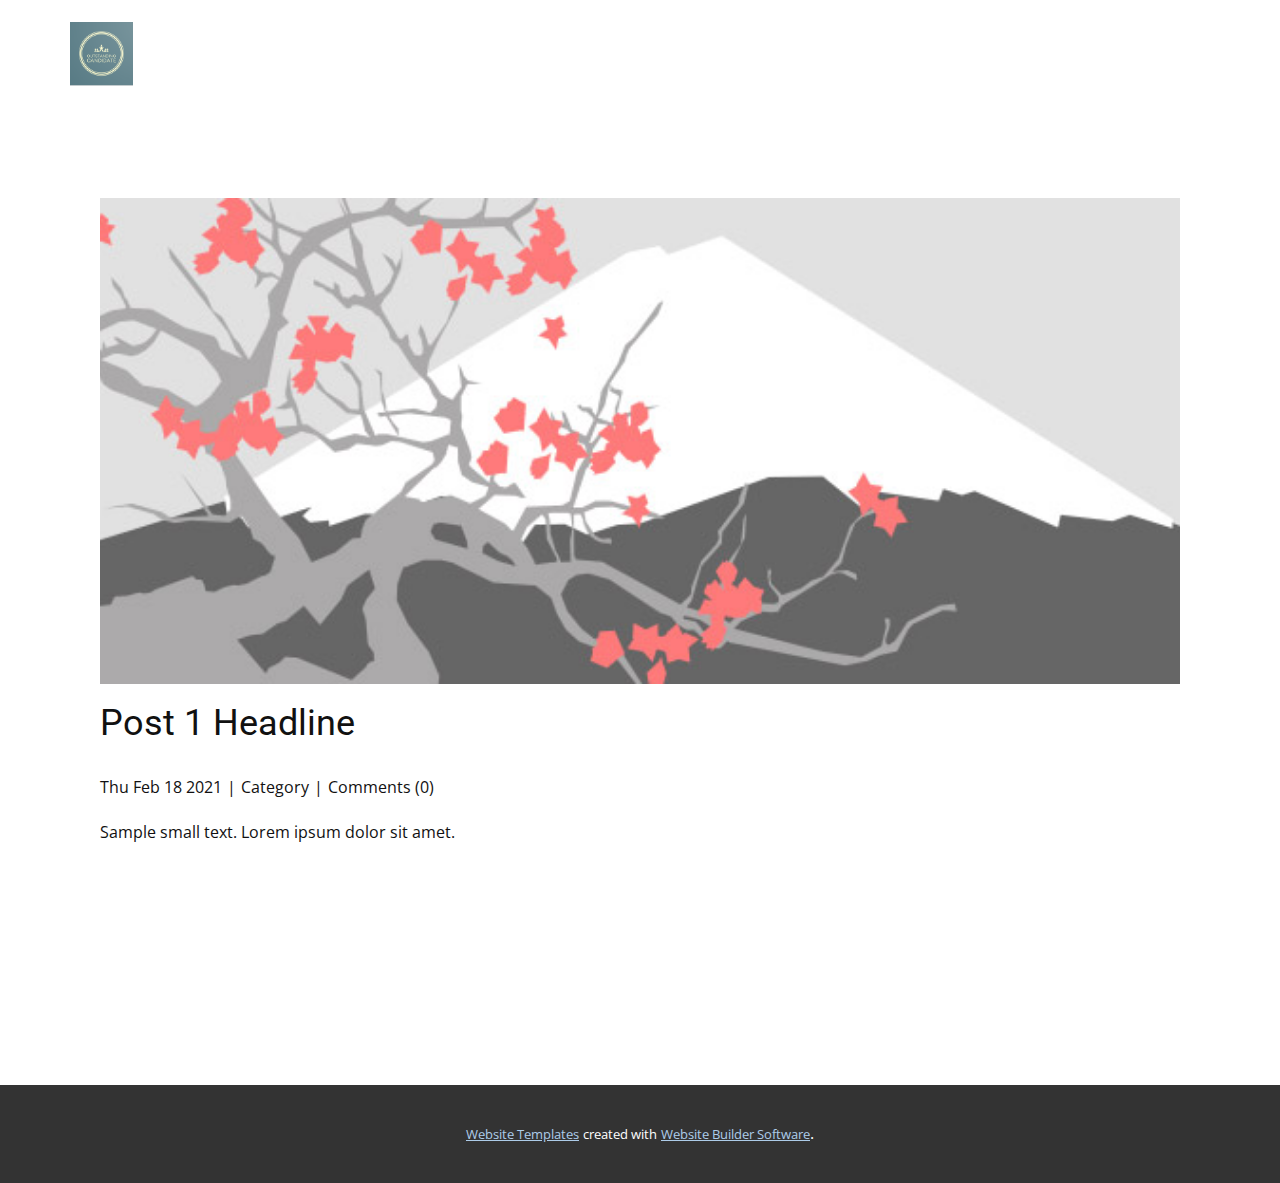
<file: Post-Template.html>
<!DOCTYPE html>
<html style="font-size: 16px;">
  <head>
    <meta name="viewport" content="width=device-width, initial-scale=1.0">
    <meta charset="utf-8">
    <meta name="keywords" content="Post 1 Headline">
    <meta name="description" content="">
    <meta name="page_type" content="np-template-header-footer-from-plugin">
    <title>Post Template</title>
    <link rel="stylesheet" href="nicepage.css" media="screen">
<link rel="stylesheet" href="Post-Template.css" media="screen">
    <script class="u-script" type="text/javascript" src="jquery.js" defer=""></script>
    <script class="u-script" type="text/javascript" src="nicepage.js" defer=""></script>
    <meta name="generator" content="Nicepage 3.6.1, nicepage.com">
    <link rel="icon" href="images/favicon.png">
    <link id="u-theme-google-font" rel="stylesheet" href="https://fonts.googleapis.com/css?family=Roboto:100,100i,300,300i,400,400i,500,500i,700,700i,900,900i|Open+Sans:300,300i,400,400i,600,600i,700,700i,800,800i">
    
    
    <script type="application/ld+json">{
		"@context": "http://schema.org",
		"@type": "Organization",
		"name": "Site3",
		"url": "index.html",
		"logo": "images/ScreenShot2021-02-04at12.49.18PM.png"
}</script>
    <meta property="og:title" content="Post Template">
    <meta property="og:type" content="website">
    <meta name="theme-color" content="#478ac9">
    <link rel="canonical" href="index.html">
    <meta property="og:url" content="index.html">
  </head>
  <body class="u-body"><header class="u-clearfix u-header u-header" id="sec-a1fc"><div class="u-clearfix u-sheet u-sheet-1">
        <a href="https://nicepage.com" class="u-image u-logo u-image-1" data-image-width="730" data-image-height="744">
          <img src="images/ScreenShot2021-02-04at12.49.18PM.png" class="u-logo-image u-logo-image-1" data-image-width="64">
        </a>
      </div></header>
    <section class="u-align-center u-clearfix u-section-1" id="sec-50ce">
      <div class="u-clearfix u-sheet u-valign-middle-md u-valign-middle-sm u-valign-middle-xs u-sheet-1"><!--post_details--><!--post_details_options_json--><!--{"source":""}--><!--/post_details_options_json--><!--blog_post-->
        <div class="u-container-style u-expanded-width u-post-details u-post-details-1">
          <div class="u-container-layout u-valign-middle u-container-layout-1"><!--blog_post_image-->
            <img alt="" class="u-blog-control u-expanded-width u-image u-image-default u-image-1" src="images/3.jpeg"><!--/blog_post_image--><!--blog_post_header-->
            <h2 class="u-blog-control u-text u-text-1">
              <a class="u-post-header-link" href="blog/post.html"><!--blog_post_header_content-->Post 1 Headline<!--/blog_post_header_content--></a>
            </h2><!--/blog_post_header--><!--blog_post_metadata-->
            <div class="u-blog-control u-metadata u-metadata-1"><!--blog_post_metadata_date-->
              <span class="u-meta-date u-meta-icon"><!--blog_post_metadata_date_content-->Thu Feb 18 2021<!--/blog_post_metadata_date_content--></span><!--/blog_post_metadata_date--><!--blog_post_metadata_category-->
              <span class="u-meta-category u-meta-icon"><!--blog_post_metadata_category_content-->Category<!--/blog_post_metadata_category_content--></span><!--/blog_post_metadata_category--><!--blog_post_metadata_comments-->
              <span class="u-meta-comments u-meta-icon"><!--blog_post_metadata_comments_content-->Comments (0)<!--/blog_post_metadata_comments_content--></span><!--/blog_post_metadata_comments-->
            </div><!--/blog_post_metadata--><!--blog_post_content-->
            <div class="u-align-justify u-blog-control u-post-content u-text u-text-2"><!--blog_post_content_content-->Sample small text. Lorem ipsum dolor sit amet.<!--/blog_post_content_content--></div><!--/blog_post_content-->
          </div>
        </div><!--/blog_post--><!--/post_details-->
      </div>
    </section>
    
    
    <footer class="u-align-left u-clearfix u-footer u-white u-footer" id="sec-701a"><div class="u-clearfix u-sheet u-sheet-1"></div></footer>
    <section class="u-backlink u-clearfix u-grey-80">
      <a class="u-link" href="https://nicepage.com/website-templates" target="_blank">
        <span>Website Templates</span>
      </a>
      <p class="u-text">
        <span>created with</span>
      </p>
      <a class="u-link" href="https://nicepage.com/" target="_blank">
        <span>Website Builder Software</span>
      </a>. 
    </section>
  </body>
</html>
</file>
